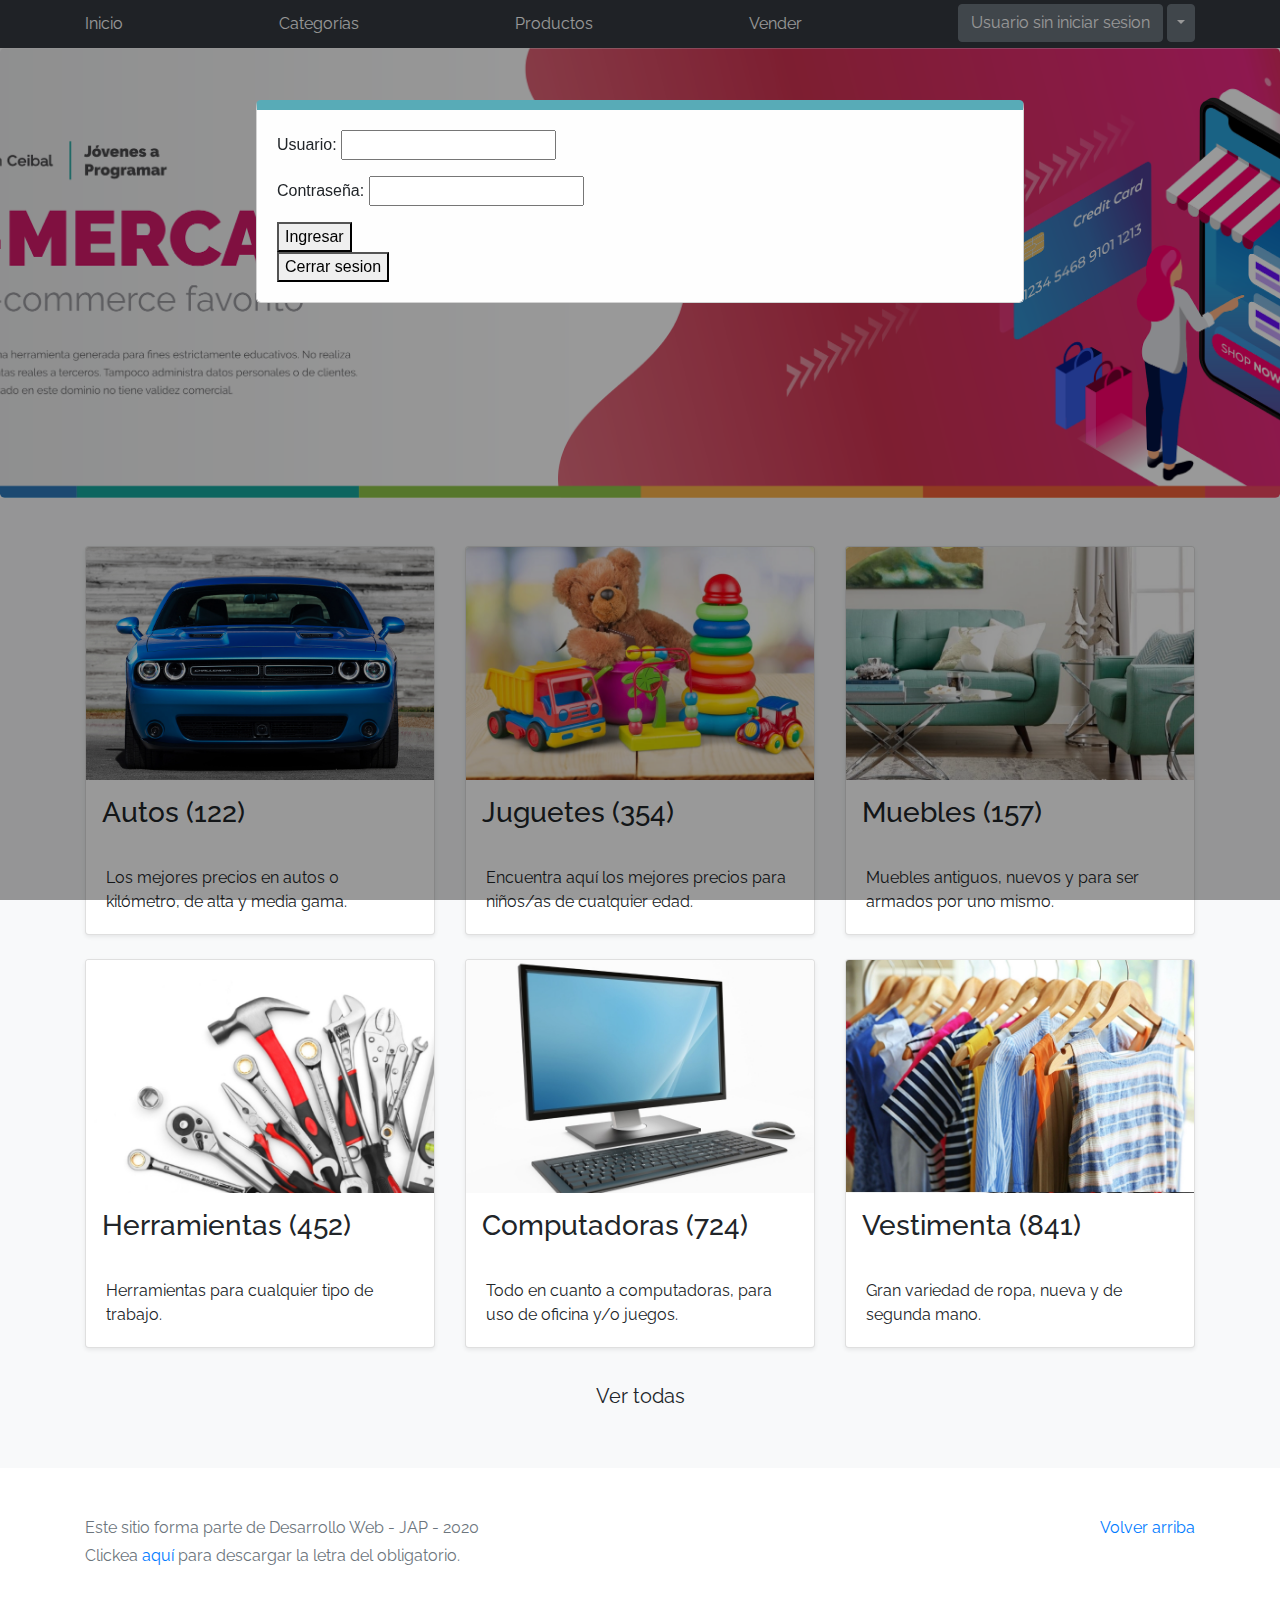
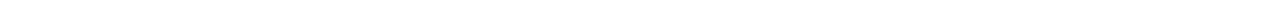
<file: index.html>
<!DOCTYPE html>
<!-- saved from url=(0049)https://getbootstrap.com/docs/4.3/examples/album/ -->
<html lang="en">
  <head>
    <meta http-equiv="Content-Type" content="text/html; charset=UTF-8">
    <meta name="viewport" content="width=device-width, initial-scale=1, shrink-to-fit=no">
    <meta name="description" content="">
    <title>eMercado - Todo lo que busques está aquí</title>

    <link rel="canonical" href="https://getbootstrap.com/docs/4.3/examples/album/">
    <link href="https://fonts.googleapis.com/css?family=Raleway:300,300i,400,400i,700,700i,900,900i" rel="stylesheet">
    <!-- Bootstrap core CSS -->
    <link href="css/bootstrap.min.css" rel="stylesheet">
    <link href="css/styles.css" rel="stylesheet">
    <link href="css/ventanaModal.css" rel="stylesheet">
  </head>
  <body>
    <nav class="site-header sticky-top py-1 bg-dark">
      <div class="container d-flex flex-column flex-md-row justify-content-between">
        <a class="py-2 d-none d-md-inline-block" href="index.html">Inicio</a>
        <a class="py-2 d-none d-md-inline-block" href="categories.html">Categorías</a>
        <a class="py-2 d-none d-md-inline-block" href="products.html">Productos</a>
        <a class="py-2 d-none d-md-inline-block" href="sell.html">Vender</a>
        <div class="dropdown">
          <button class="btn btn-secondary type="button" id="btnModal" onclick= abrir()>
            Usuario <span id="user"></span>
          </button>
          <button type="button" class="btn btn-secondary dropdown-toggle dropdown-toggle-split" data-toggle="dropdown" aria-haspopup="true" aria-expanded="false">
            <span class="sr-only">Toggle Dropdown</span>
          </button>
          <div class="dropdown-menu" aria-labelledby="dropdownMenuButton">
            <a class="dropdown-item" href="cart.html"> Mi carrito</a>
            <a class="dropdown-item" href="my-profile.html">Mi perfil</a>
            <button class="dropdown-item" id = "btnCerrar" onclick="localStorage.clear(); alert('Usuario desconectado'); location.href='index.html';" >Cerrar sesion</button>
          </div>
        </div>
      </div>
    </nav>
    <div id="tvesModal" class="modalContainer">
      <div class="modal-content">
        <FORM name=form >

          <P>Usuario:    <INPUT type=text name=login> </P>   
          <P>Contraseña: <INPUT type=password name=password> </P> 
        </FORM>    
        <div><button id="btnAcceder"  value=Acceder>Ingresar</button></div>
        <div><button id = "btnCerrar" onclick="localStorage.clear(); alert('Usuario desconectado'); location.href='index.html';" >Cerrar sesion</button></div>
      </div>
    </div>
    <main role="main">
      <section class="jumbotron text-center">
        <div class="m-5">
          <h1></h1>
        </div>
      </section>
      <div class="album py-5 bg-light">
        <div class="container">
          <div class="row">
            <div class="col-md-4">
              <a href="categories.html" class="card mb-4 shadow-sm custom-card">
                <img class="bd-placeholder-img card-img-top"  src="img/cat1.jpg">
                <h3 class="m-3">Autos (122)</h3>
                <div class="card-body">
                  <p class="card-text">Los mejores precios en autos 0 kilómetro, de alta y media gama.</p>
                </div>
              </a>
            </div>
            <div class="col-md-4">
                <a href="categories.html" class="card mb-4 shadow-sm custom-card">
                  <img class="bd-placeholder-img card-img-top" src="img/cat2.jpg">
                  <h3 class="m-3">Juguetes (354)</h3>
                  <div class="card-body">
                    <p class="card-text">Encuentra aquí los mejores precios para niños/as de cualquier edad.</p>
                  </div>
                </a>
            </div>
            <div class="col-md-4">
                <a href="categories.html" class="card mb-4 shadow-sm custom-card">
                  <img class="bd-placeholder-img card-img-top" src="img/cat3.jpg">
                  <h3 class="m-3">Muebles (157)</h3>
                  <div class="card-body">
                    <p class="card-text">Muebles antiguos, nuevos y para ser armados por uno mismo.</p>
                  </div>
                </a>
            </div>
            <div class="col-md-4">
                <a href="categories.html" class="card mb-4 shadow-sm custom-card">
                  <img class="bd-placeholder-img card-img-top" src="img/cat4.jpg">
                  <h3 class="m-3">Herramientas (452)</h3>
                  <div class="card-body">
                    <p class="card-text">Herramientas para cualquier tipo de trabajo.</p>
                  </div>
                </a>
            </div>
            <div class="col-md-4">
                <a href="categories.html" class="card mb-4 shadow-sm custom-card">
                  <img class="bd-placeholder-img card-img-top" src="img/cat5.jpg">
                  <h3 class="m-3">Computadoras (724)</h3>
                  <div class="card-body">
                    <p class="card-text">Todo en cuanto a computadoras, para uso de oficina y/o juegos.</p>
                  </div>
                </a>
            </div>
            <div class="col-md-4">
                <a href="categories.html" class="card mb-4 shadow-sm custom-card">
                  <img class="bd-placeholder-img card-img-top" src="img/cat6.jpg">
                  <h3 class="m-3">Vestimenta (841)</h3>
                  <div class="card-body">
                    <p class="card-text">Gran variedad de ropa, nueva y de segunda mano.</p>
                  </div>
                </a>
            </div>
          </div>
          <div class="row">
              <a type="button" class="btn btn-light btn-lg btn-block" href="categories.html">Ver todas</a>
          </div>
        </div>
      </div>
    </main>
    <footer class="text-muted">
      <div class="container">
        <p class="float-right">
          <a href="#">Volver arriba</a>
        </p>
        <p>Este sitio forma parte de Desarrollo Web - JAP - 2020</p>
        <p>Clickea <a target="_blank" href="Letra.pdf">aquí</a> para descargar la letra del obligatorio.</p>
      </div>
    </footer>
    <script src="js/jquery-3.4.1.min.js"></script>
    <script src="js/bootstrap.bundle.min.js"></script>
    <script src="js/init.js"></script>
    <script src="js/entrada.js"></script>
  </body>
</html>
</file>
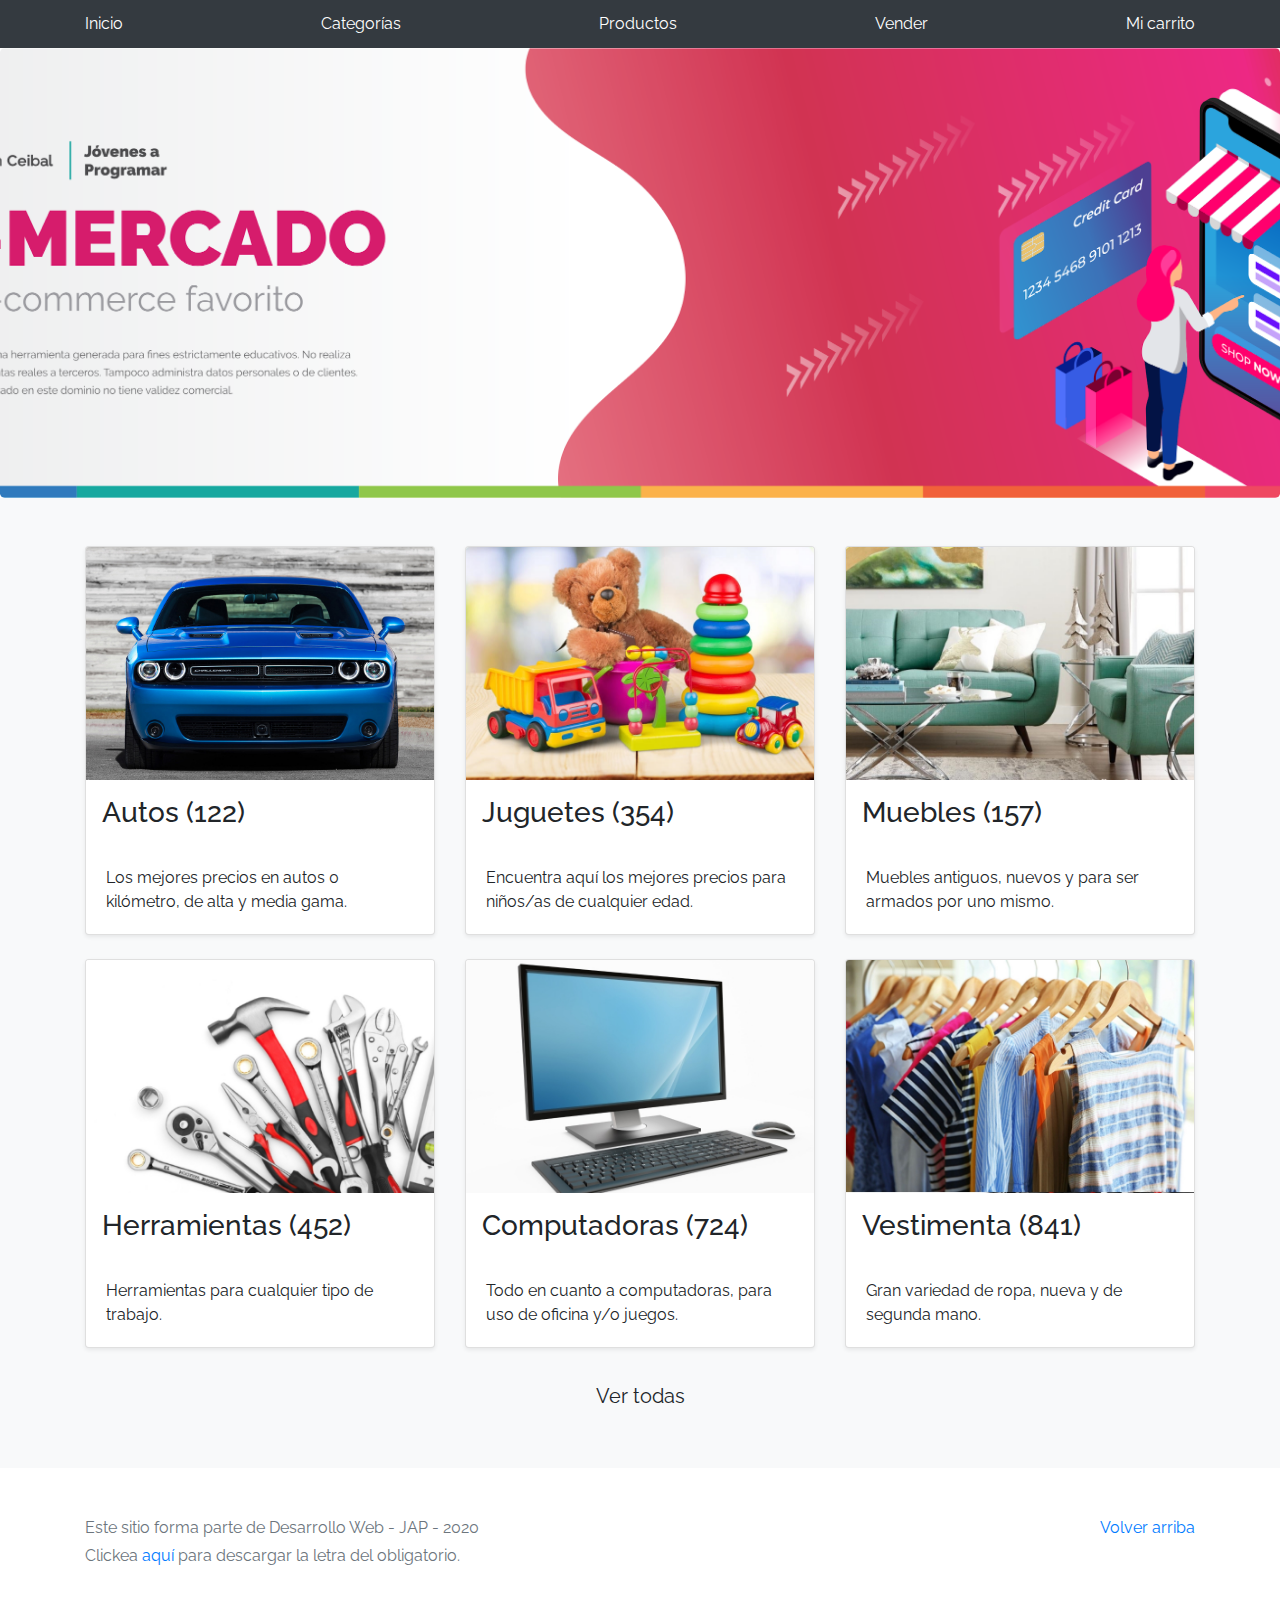
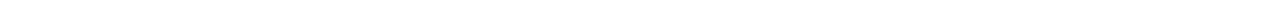
<file: Workspace_inicial/index.html>
<!DOCTYPE html>
<!-- saved from url=(0049)https://getbootstrap.com/docs/4.3/examples/album/ -->
<html lang="en">
  <head>
    <meta http-equiv="Content-Type" content="text/html; charset=UTF-8">
    <meta name="viewport" content="width=device-width, initial-scale=1, shrink-to-fit=no">
    <meta name="description" content="">
    <title>eMercado - Todo lo que busques está aquí</title>

    <link rel="canonical" href="https://getbootstrap.com/docs/4.3/examples/album/">
    <link href="https://fonts.googleapis.com/css?family=Raleway:300,300i,400,400i,700,700i,900,900i" rel="stylesheet">
    <!-- Bootstrap core CSS -->
    <link href="css/bootstrap.min.css" rel="stylesheet">
    <link href="css/styles.css" rel="stylesheet">
  </head>
  <body>
    <nav class="site-header sticky-top py-1 bg-dark">
      <div class="container d-flex flex-column flex-md-row justify-content-between">
        <a class="py-2 d-none d-md-inline-block" href="index.html">Inicio</a>
        <a class="py-2 d-none d-md-inline-block" href="categories.html">Categorías</a>
        <a class="py-2 d-none d-md-inline-block" href="products.html">Productos</a>
        <a class="py-2 d-none d-md-inline-block" href="sell.html">Vender</a>
        <a class="py-2 d-none d-md-inline-block" href="cart.html">Mi carrito</a>
      </div>
    </nav>
    <main role="main">
      <section class="jumbotron text-center">
        <div class="m-5">
          <h1></h1>
        </div>
      </section>
      <div class="album py-5 bg-light">
        <div class="container">
          <div class="row">
            <div class="col-md-4">
              <a href="categories.html" class="card mb-4 shadow-sm custom-card">
                <img class="bd-placeholder-img card-img-top"  src="img/cat1.jpg">
                <h3 class="m-3">Autos (122)</h3>
                <div class="card-body">
                  <p class="card-text">Los mejores precios en autos 0 kilómetro, de alta y media gama.</p>
                </div>
              </a>
            </div>
            <div class="col-md-4">
                <a href="categories.html" class="card mb-4 shadow-sm custom-card">
                  <img class="bd-placeholder-img card-img-top" src="img/cat2.jpg">
                  <h3 class="m-3">Juguetes (354)</h3>
                  <div class="card-body">
                    <p class="card-text">Encuentra aquí los mejores precios para niños/as de cualquier edad.</p>
                  </div>
                </a>
            </div>
            <div class="col-md-4">
                <a href="categories.html" class="card mb-4 shadow-sm custom-card">
                  <img class="bd-placeholder-img card-img-top" src="img/cat3.jpg">
                  <h3 class="m-3">Muebles (157)</h3>
                  <div class="card-body">
                    <p class="card-text">Muebles antiguos, nuevos y para ser armados por uno mismo.</p>
                  </div>
                </a>
            </div>
            <div class="col-md-4">
                <a href="categories.html" class="card mb-4 shadow-sm custom-card">
                  <img class="bd-placeholder-img card-img-top" src="img/cat4.jpg">
                  <h3 class="m-3">Herramientas (452)</h3>
                  <div class="card-body">
                    <p class="card-text">Herramientas para cualquier tipo de trabajo.</p>
                  </div>
                </a>
            </div>
            <div class="col-md-4">
                <a href="categories.html" class="card mb-4 shadow-sm custom-card">
                  <img class="bd-placeholder-img card-img-top" src="img/cat5.jpg">
                  <h3 class="m-3">Computadoras (724)</h3>
                  <div class="card-body">
                    <p class="card-text">Todo en cuanto a computadoras, para uso de oficina y/o juegos.</p>
                  </div>
                </a>
            </div>
            <div class="col-md-4">
                <a href="categories.html" class="card mb-4 shadow-sm custom-card">
                  <img class="bd-placeholder-img card-img-top" src="img/cat6.jpg">
                  <h3 class="m-3">Vestimenta (841)</h3>
                  <div class="card-body">
                    <p class="card-text">Gran variedad de ropa, nueva y de segunda mano.</p>
                  </div>
                </a>
            </div>
          </div>
          <div class="row">
              <a type="button" class="btn btn-light btn-lg btn-block" href="categories.html">Ver todas</a>
          </div>
        </div>
      </div>
    </main>
    <footer class="text-muted">
      <div class="container">
        <p class="float-right">
          <a href="#">Volver arriba</a>
        </p>
        <p>Este sitio forma parte de Desarrollo Web - JAP - 2020</p>
        <p>Clickea <a target="_blank" href="Letra.pdf">aquí</a> para descargar la letra del obligatorio.</p>
      </div>
    </footer>
    <script src="js/jquery-3.4.1.min.js"></script>
    <script src="js/bootstrap.bundle.min.js"></script>
    <script src="js/init.js"></script>
  </body>
</html>
</file>
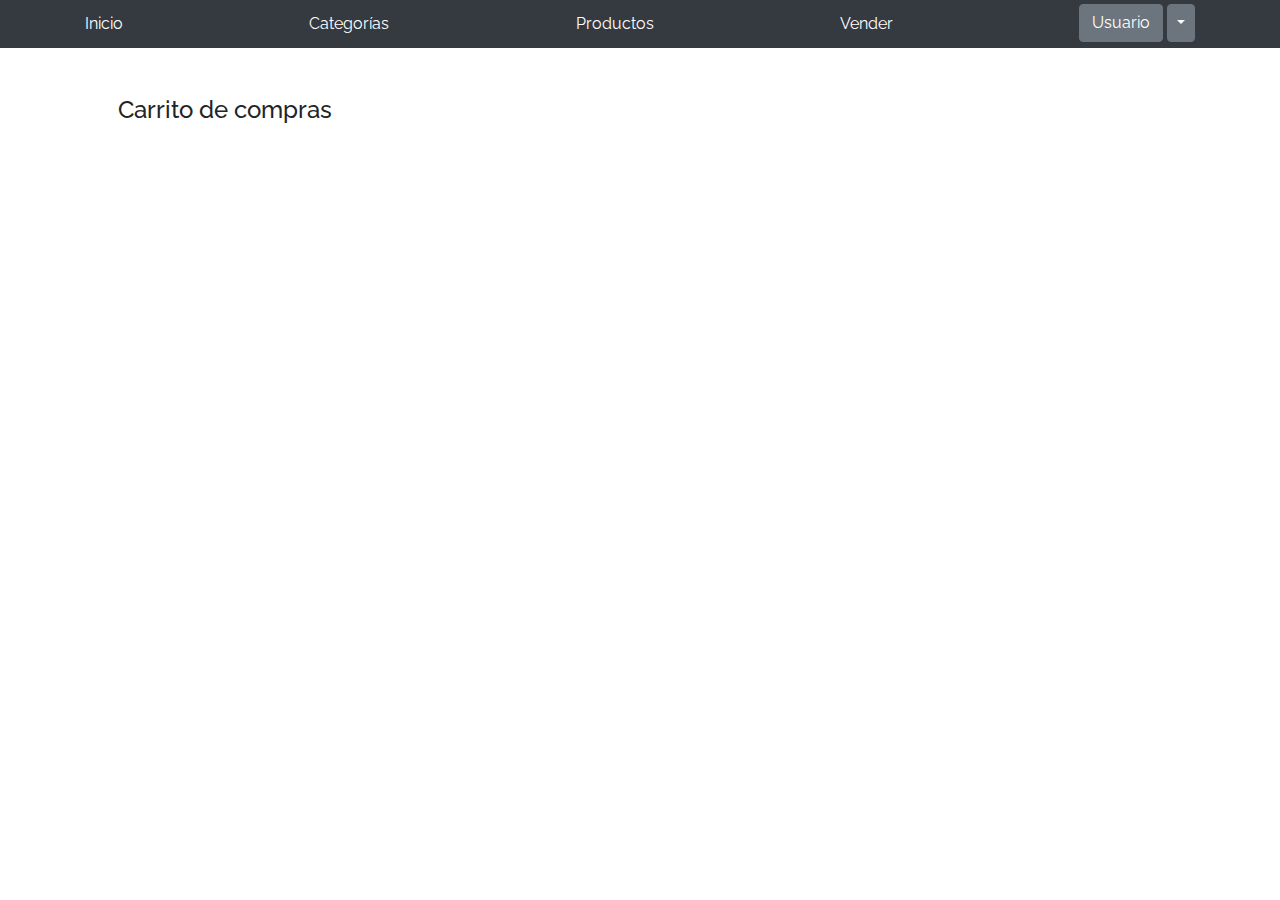
<file: cart.html>
<!DOCTYPE html>
<!-- saved from url=(0049)https://getbootstrap.com/docs/4.3/examples/album/ -->
<html lang="en">

<head>
  <meta http-equiv="Content-Type" content="text/html; charset=UTF-8">

  <meta name="viewport" content="width=device-width, initial-scale=1, shrink-to-fit=no">
  <meta name="description" content="">
  <title>eMercado - Todo lo que busques está aquí</title>

  <link rel="canonical" href="https://getbootstrap.com/docs/4.3/examples/album/">
  <link href="https://fonts.googleapis.com/css?family=Raleway:300,300i,400,400i,700,700i,900,900i" rel="stylesheet">
  <style type="text/css">
    .tg  {border-collapse:collapse;border-spacing:0;}
    .tg td{border-color:black;border-style:solid;border-width:1px;font-family:Arial, sans-serif;font-size:14px;
      overflow:hidden;padding:10px 5px;word-break:normal;}
    .tg th{border-color:black;border-style:solid;border-width:1px;font-family:Arial, sans-serif;font-size:14px;
      font-weight:normal;overflow:hidden;padding:10px 5px;word-break:normal;}
    .tg .tg-0lax{text-align:left;vertical-align:top}
    </style>
  <style>
    .bd-placeholder-img {
      font-size: 1.125rem;
      text-anchor: middle;
      -webkit-user-select: none;
      -moz-user-select: none;
      -ms-user-select: none;
      user-select: none;
    }

    @media (min-width: 768px) {
      .bd-placeholder-img-lg {
        font-size: 3.5rem;
      }
    }
  </style>
  <link href="css/bootstrap.min.css" rel="stylesheet">
  <link href="css/styles.css" rel="stylesheet">
  <link href="css/dropzone.css" rel="stylesheet">
  <link href="css/ventanaModal.css" rel="stylesheet">
</head>

<body>
  <nav class="site-header sticky-top py-1 bg-dark">
    <div class="container d-flex flex-column flex-md-row justify-content-between">
      <a class="py-2 d-none d-md-inline-block" href="index.html">Inicio</a>
      <a class="py-2 d-none d-md-inline-block" href="categories.html">Categorías</a>
      <a class="py-2 d-none d-md-inline-block" href="products.html">Productos</a>
      <a class="py-2 d-none d-md-inline-block" href="sell.html">Vender</a>
      <div class="dropdown">
        <button class="btn btn-secondary" type="button" id="btnModal" onclick= abrir()>
          Usuario <span id="user"></span>
        </button>
        <button type="button" class="btn btn-secondary dropdown-toggle dropdown-toggle-split" data-toggle="dropdown" aria-haspopup="true" aria-expanded="false">
          <span class="sr-only">Toggle Dropdown</span>
        </button>
        <div class="dropdown-menu" aria-labelledby="dropdownMenuButton">
          <a class="dropdown-item" href="cart.html"> Mi carrito</a>
          <a class="dropdown-item" href="my-profile.html">Mi perfil</a>
          <button class="dropdown-item" id = "btnCerrar" onclick="localStorage.clear(); alert('Usuario desconectado'); location.href='index.html';" >Cerrar sesion</button>
        </div>
      </div>
    </div>
  </nav>
  <div id="tvesModal" class="modalContainer">
    <div class="modal-content">
      <FORM name=form >

        <P>Usuario:    <INPUT type=text name=login> </P>   
        <P>Contraseña: <INPUT type=password name=password> </P> 
      </FORM>    
      <div><button id="btnAcceder"  value=Acceder>Ingresar</button></div>
      <div><button id = "btnCerrar" onclick="localStorage.clear(); alert('Usuario desconectado'); location.href='index.html';" >Cerrar sesion</button></div>
    </div>
  </div>
  <div class="container p-5">
    <h4>Carrito de compras</h4>
    <div id = "carrito" ></div>

  </div>
  <div class="modal fade" id="exampleModal" tabindex="-1" aria-labelledby="exampleModalLabel" aria-hidden="true">
    <div class="modal-dialog modal-dialog-scrollable">
      <div class="modal-content">
        <div class="modal-header">
          <h5 class="modal-title" id="exampleModalLabel">Metodos de envio y de pago</h5>
          <button type="button" class="close" data-dismiss="modal" aria-label="Close">
            <span aria-hidden="true">&times;</span>
          </button>
        </div>
        <div class="modal-body">
          <h4>Metodo de pago</h4>
          <!-- Selecion metodo de pado con radio button-->
          <div class="custom-control custom-radio">
            <input id="transBanRadio" name="tipoPago" type="radio" class="custom-control-input" onclick = "cambioBan()" checked= "checked" required="" onclick = "metodoPago(1)">
            <label class="custom-control-label" for="transBanRadio">Transferencia Bancaria</label>
          </div>

          <div id = "datosBancoDiv">Numero de cuenta <input id = "datosBanco" type ="textbox" > </div>
          <div class="custom-control custom-radio">
            <input id="tarCreRadio" name="tipoPago" type="radio" class="custom-control-input" onclick = "cambioTar()" required="" onclick = "metodoPago(1)">
            <label class="custom-control-label" for="tarCreRadio">Tarjeta de credito</label>
          </div>
          <!-- datos tarjeta de credito-->
          <div id = "datosCredito">
          <div>Numero de tarjeta <input class = "datosCredito" type ="textbox" > </div>
          <div> Codigo de seguridad <input class = "datosCredito" type ="textbox" > </div>
          <div >Vencimiento <input class = "datosCredito" type ="textbox" > </div>
          </div>
          <div id = "tipoPagoDiv"></div>
          <h4>Metodo de envio</h4>

          <div class="custom-control custom-radio">
            <input id="premiumRadio" name="tipoEnvio" type="radio" class="custom-control-input"  required="" onclick = "porEnvio = 15; printcarritou ();">
            <label class="custom-control-label" for="premiumRadio">Premium (2-5 días) - Costo del 15% sobre el subtotal.</label>
          </div>
          <div class="custom-control custom-radio">
            <input id="expressRadio" name="tipoEnvio" type="radio" class="custom-control-input" required="" onclick = "porEnvio = 7; printcarritou ();">
            <label class="custom-control-label" for="expressRadio">Express (5-8 días) - Costo del 7% sobre el subtotal.</label>
          </div>
          <div class="custom-control custom-radio">
            <input id="standardRadio" name="tipoEnvio" type="radio" class="custom-control-input" checked= "" required="" onclick = "porEnvio = 5; printcarritou ();">
            <label class="custom-control-label" for="standardRadio">Standard (12 a 15 días) - Costo del 5% sobre el subtotal.</label>
          </div>
          <h3>Datos de envio</h3>
          <p >Calle <input class = "datosDireccion" type ="textbox" ></p>
          <p >Número <input class = "datosDireccion" type ="textbox" ></p>
          <p >Esquina <input class = "datosDireccion" type ="textbox" ></p>
        </div>
        <div class="modal-footer">
          <button type="button" class="btn btn-secondary" data-dismiss="modal">Cerrar</button>
          <button type="button" class="btn btn-primary" onclick = "guardarDatos()">Guardar Datos</button>
        </div>
      </div>
    </div>
  </div>
  <div id="spinner-wrapper">
    <div class="lds-ring">
      <div></div>
      <div></div>
      <div></div>
      <div></div>
    </div>
  </div>
  <script src="js/jquery-3.4.1.min.js"></script>
  <script src="js/bootstrap.bundle.min.js"></script>
  <script src="js/dropzone.js"></script>
  <script src="js/init.js"></script>
  <script src="js/cart.js"></script>
  <script src="js/login.js"></script>
</body>

</html>
</file>
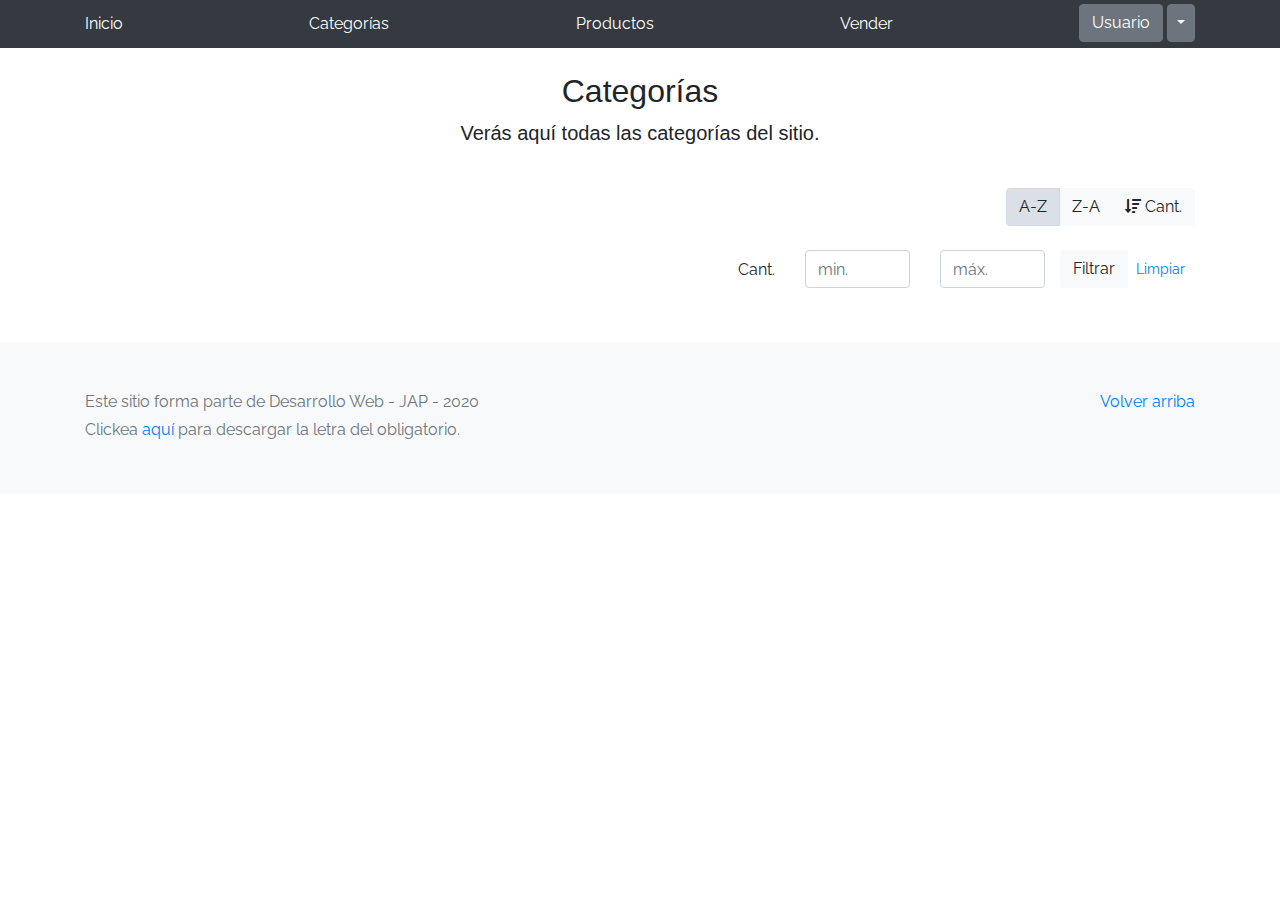
<file: categories.html>
<!DOCTYPE html>
<!-- saved from url=(0049)https://getbootstrap.com/docs/4.3/examples/album/ -->
<html lang="en">
  <head>
    <meta http-equiv="Content-Type" content="text/html; charset=UTF-8">
    <meta name="viewport" content="width=device-width, initial-scale=1, shrink-to-fit=no">
    <meta name="description" content="">
    <title>eMercado - Todo lo que busques está aquí</title>

    <link rel="canonical" href="https://getbootstrap.com/docs/4.3/examples/album/">
    <link href="https://fonts.googleapis.com/css?family=Raleway:300,300i,400,400i,700,700i,900,900i" rel="stylesheet">
    <link href="css/font-awesome.min.css" rel="stylesheet">

    <link href="css/bootstrap.min.css" rel="stylesheet">
    <link href="css/styles.css" rel="stylesheet">
    <link href="css/ventanaModal.css" rel="stylesheet">
  </head>
  <body>
    <nav class="site-header sticky-top py-1 bg-dark">
      <div class="container d-flex flex-column flex-md-row justify-content-between">
        <a class="py-2 d-none d-md-inline-block" href="index.html">Inicio</a>
        <a class="py-2 d-none d-md-inline-block" href="categories.html">Categorías</a>
        <a class="py-2 d-none d-md-inline-block" href="products.html">Productos</a>
        <a class="py-2 d-none d-md-inline-block" href="sell.html">Vender</a>
        <div class="dropdown">
          <button class="btn btn-secondary" type="button" id="btnModal" onclick= abrir()>
            Usuario <span id="user"></span>
          </button>
          <button type="button" class="btn btn-secondary dropdown-toggle dropdown-toggle-split" data-toggle="dropdown" aria-haspopup="true" aria-expanded="false">
            <span class="sr-only">Toggle Dropdown</span>
          </button>
          <div class="dropdown-menu" aria-labelledby="dropdownMenuButton">
            <a class="dropdown-item" href="cart.html"> Mi carrito</a>
            <a class="dropdown-item" href="my-profile.html">Mi perfil</a>
            <button class="dropdown-item" id = "btnCerrar" onclick="localStorage.clear(); alert('Usuario desconectado'); location.href='index.html';" >Cerrar sesion</button>
          </div>
        </div>
      </div>
    </nav>
    <div id="tvesModal" class="modalContainer">
      <div class="modal-content">
        <FORM name=form >

          <P>Usuario:    <INPUT type=text name=login> </P>   
          <P>Contraseña: <INPUT type=password name=password> </P> 
        </FORM>    
        <div><button id="btnAcceder"  value=Acceder>Ingresar</button></div>
        <div><button id = "btnCerrar" onclick="localStorage.clear(); alert('Usuario desconectado'); location.href='index.html';" >Cerrar sesion</button></div>
      </div>
    </div>
    <main role="main" class="pb-5">
        <div class="text-center p-4">
            <h2>Categorías</h2>
            <p class="lead">Verás aquí todas las categorías del sitio.</p>
        </div>
        <div class="container">
            <div class="row">
                <div class="col text-right">
                    <div class="btn-group btn-group-toggle mb-4" data-toggle="buttons">
                        <label class="btn btn-light active" id="sortAsc" >
                            <input type="radio" name="options" autocomplete="off" checked>A-Z
                        </label>
                        <label class="btn btn-light" id="sortDesc" >
                            <input type="radio" name="options" autocomplete="off">Z-A
                        </label>
                        <label class="btn btn-light" id="sortByCount" >
                            <input type="radio" name="options" autocomplete="off"><i class="fas fa-sort-amount-down mr-1"></i>Cant.
                        </label>
                    </div>
                </div>
            </div>
            <div class="row justify-content-end">
              <div class="col-md-6"></div>
                <div class="col-md-6 col-sm-12 mb-1 container">
                  <div class="row container p-0 m-0">
                    <div class="col">
                      <p class="font-weight-normal text-right my-2">Cant.</p>
                    </div>
                    <div class="col">
                      <input class="form-control" type="number" placeholder="min." id="rangeFilterCountMin">
                    </div>
                    <div class="col">
                      <input class="form-control" type="number" placeholder="máx." id="rangeFilterCountMax">
                    </div>
                    <div class="col-3 p-0">
                      <div class="btn-group" role="group">
                        <button class="btn btn-light btn-block" id="rangeFilterCount">Filtrar</button>
                        <button class="btn btn-link btn-sm" id="clearRangeFilter">Limpiar</button>
                      </div>
                    </div>
                  </div>
                </div>
            </div>
            <div class="row">
                <div class="list-group" id="cat-list-container">
                </div>
            </div>
        </div>
    </main>
    <footer class="text-muted bg-light">
      <div class="container">
        <p class="float-right">
          <a href="#">Volver arriba</a>
        </p>
        <p>Este sitio forma parte de Desarrollo Web - JAP - 2020</p>
        <p>Clickea <a target="_blank" href="Letra.pdf">aquí</a> para descargar la letra del obligatorio.</p>
      </div>
    </footer>
    <div id="spinner-wrapper"><div class="lds-ring"><div></div><div></div><div></div><div></div></div></div>
    <script src="js/jquery-3.4.1.min.js"></script>
    <script src="js/bootstrap.bundle.min.js"></script>
    <script src="js/init.js"></script>
    <script src="js/categories.js"></script>
    <script src="js/login.js"></script>
  </body>
</html>
</file>
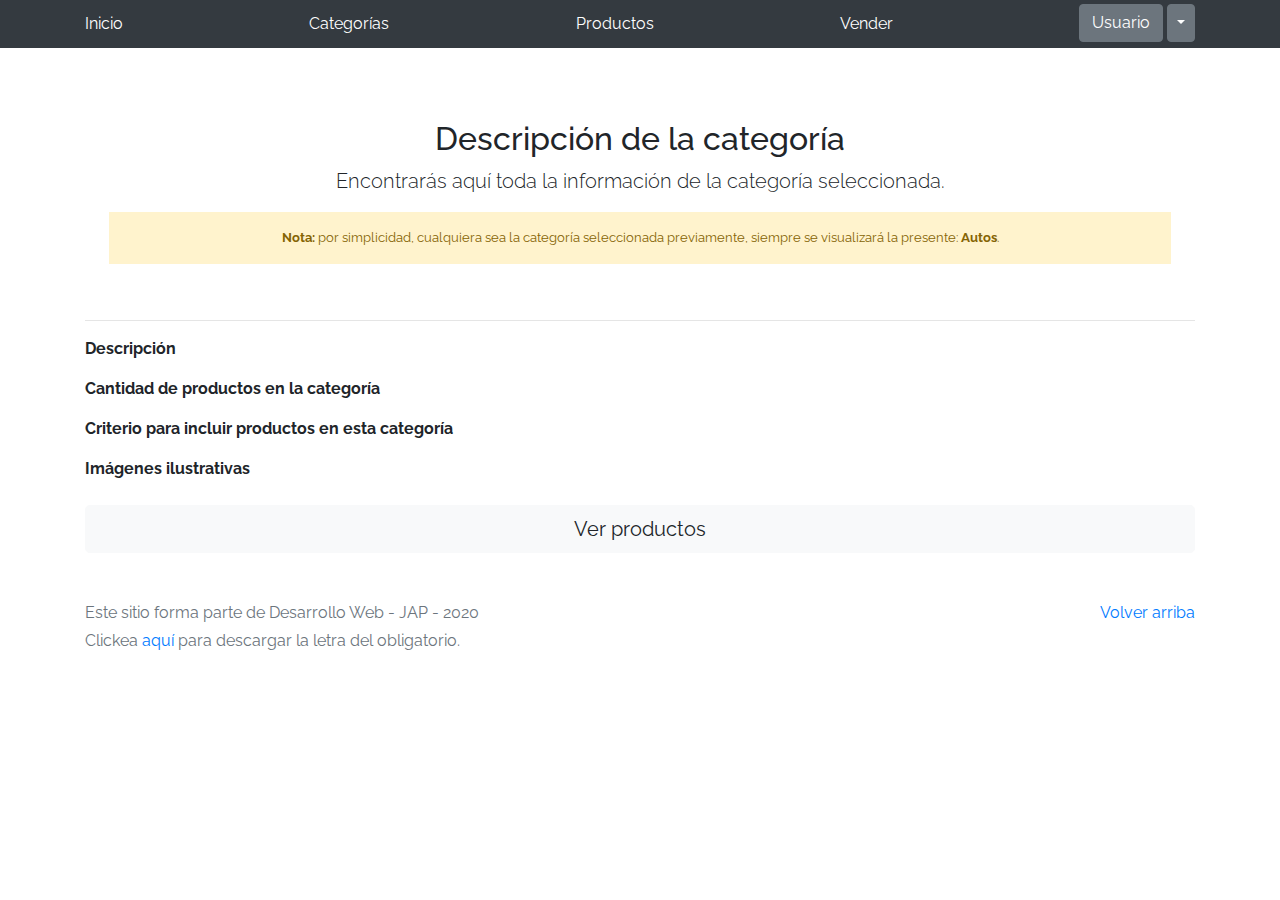
<file: category-info.html>
<!DOCTYPE html>
<!-- saved from url=(0049)https://getbootstrap.com/docs/4.3/examples/album/ -->
<html lang="en">

<head>
  <meta http-equiv="Content-Type" content="text/html; charset=UTF-8">
  <meta name="viewport" content="width=device-width, initial-scale=1, shrink-to-fit=no">
  <meta name="description" content="">
  <title>eMercado - Todo lo que busques está aquí</title>

  <link rel="canonical" href="https://getbootstrap.com/docs/4.3/examples/album/">
  <link href="https://fonts.googleapis.com/css?family=Raleway:300,300i,400,400i,700,700i,900,900i" rel="stylesheet">
  <!-- Bootstrap core CSS -->
  <link href="css/bootstrap.min.css" rel="stylesheet">
  <link href="css/styles.css" rel="stylesheet">
  <link href="css/ventanaModal.css" rel="stylesheet">
</head>

<body>
  <nav class="site-header sticky-top py-1 bg-dark">
    <div class="container d-flex flex-column flex-md-row justify-content-between">
      <a class="py-2 d-none d-md-inline-block" href="index.html">Inicio</a>
      <a class="py-2 d-none d-md-inline-block" href="categories.html">Categorías</a>
      <a class="py-2 d-none d-md-inline-block" href="products.html">Productos</a>
      <a class="py-2 d-none d-md-inline-block" href="sell.html">Vender</a>
      <div class="dropdown">
        <button class="btn btn-secondary type="button" id="btnModal" onclick= abrir()>
          Usuario <span id="user"></span>
        </button>
        <button type="button" class="btn btn-secondary dropdown-toggle dropdown-toggle-split" data-toggle="dropdown" aria-haspopup="true" aria-expanded="false">
          <span class="sr-only">Toggle Dropdown</span>
        </button>
        <div class="dropdown-menu" aria-labelledby="dropdownMenuButton">
          <a class="dropdown-item" href="cart.html"> Mi carrito</a>
          <a class="dropdown-item" href="my-profile.html">Mi perfil</a>
          <button class="dropdown-item" id = "btnCerrar" onclick="localStorage.clear(); alert('Usuario desconectado'); location.href='index.html';" >Cerrar sesion</button>
        </div>
      </div>
    </div>
  </nav>
    <div id="tvesModal" class="modalContainer">
      <div class="modal-content">
        <FORM name=form >

          <P>Usuario:    <INPUT type=text name=login> </P>   
          <P>Contraseña: <INPUT type=password name=password> </P> 
        </FORM>    
        <div><button id="btnAcceder"  value=Acceder>Ingresar</button></div>
        <div><button id = "btnCerrar" onclick="localStorage.clear(); alert('Usuario desconectado'); location.href='index.html';" >Cerrar sesion</button></div>
      </div>
    </div>
  <main role="main">
    <div class="container mt-5">
      <div class="text-center p-4">
        <h2>Descripción de la categoría</h2>
        <p class="lead">Encontrarás aquí toda la información de la categoría seleccionada.</p>
        <p class="small alert-warning py-3"><strong>Nota: </strong>por simplicidad, cualquiera sea la categoría
          seleccionada previamente, siempre se visualizará la presente: <strong>Autos</strong>.</p>
      </div>
      <h3 id="categoryName"></h3>
      <hr class="my-3">
      <dl>
        <dt>Descripción</dt>
        <dd>
          <p id="categoryDescription"></p>
        </dd>

        <dt>Cantidad de productos en la categoría</dt>
        <dd>
          <p id="productCount"></p>
        </dd>

        <dt>Criterio para incluir productos en esta categoría</dt>
        <dd>
          <p id="productCriteria"></p>
        </dd>

        <dt>Imágenes ilustrativas</dt>
        <dd>
          <div class="row text-center text-lg-left pt-2" id="productImagesGallery">
          </div>
        </dd>
      </dl>
      <a type="button" class="btn btn-light btn-lg btn-block" href="products.html">Ver productos</a>
    </div>
  </main>
  <footer class="text-muted">
    <div class="container">
      <p class="float-right">
        <a href="#">Volver arriba</a>
      </p>
      <p>Este sitio forma parte de Desarrollo Web - JAP - 2020</p>
      <p>Clickea <a target="_blank" href="Letra.pdf">aquí</a> para descargar la letra del obligatorio.</p>
    </div>
  </footer>
  <div id="spinner-wrapper">
    <div class="lds-ring">
      <div></div>
      <div></div>
      <div></div>
      <div></div>
    </div>
  </div>
  <script src="js/jquery-3.4.1.min.js"></script>
  <script src="js/bootstrap.bundle.min.js"></script>
  <script src="js/init.js"></script>
  <script src="js/category-info.js"></script>
  <script src="js/login.js"></script>
</body>

</html>
</file>
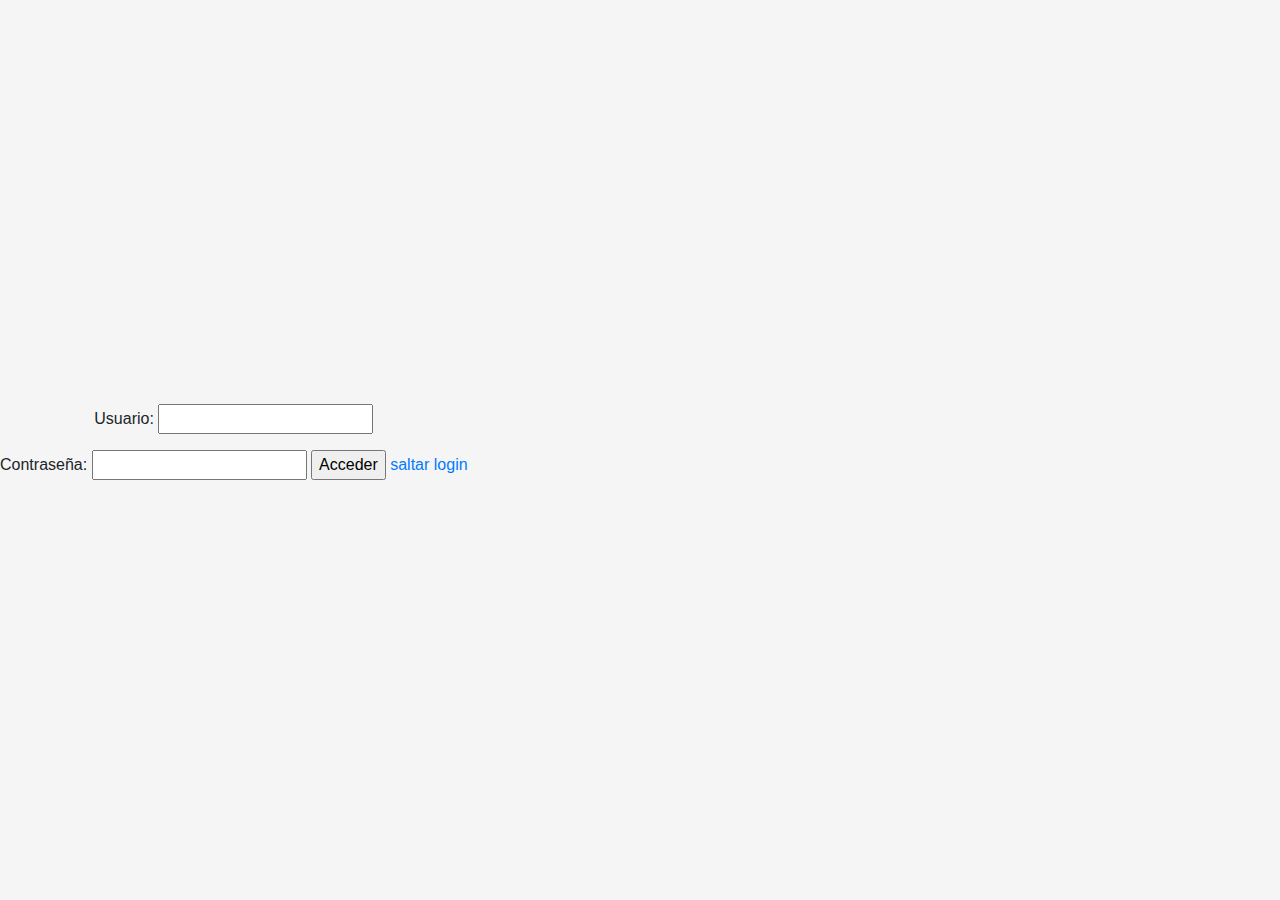
<file: login.html>
<!DOCTYPE html>
<!-- saved from url=(0049)https://getbootstrap.com/docs/4.3/examples/album/ -->
<html lang="en">

<head>
  <meta http-equiv="Content-Type" content="text/html; charset=UTF-8">
  <meta name="viewport" content="width=device-width, initial-scale=1, shrink-to-fit=no">
  <meta name="description" content="">
  <title>eMercado - Todo lo que busques está aquí</title>

  <link rel="canonical" href="https://getbootstrap.com/docs/4.3/examples/album/">
  <link href="https://fonts.googleapis.com/css?family=Raleway:300,300i,400,400i,700,700i,900,900i" rel="stylesheet">
  <!-- Bootstrap core CSS -->
  <link href="css/bootstrap.min.css" rel="stylesheet">
  <link href="css/styles.css" rel="stylesheet">
  <link href="css/ventanaModal.css" rel="stylesheet">
  <style>
    html, body{
      height: 100%;
    }

    body {
      display: -ms-flexbox;
      display: flex;
      -ms-flex-align: center;
      align-items: center;
      padding-top: 40px;
      padding-bottom: 40px;
      background-color: #f5f5f5;
    }

    .signin {
      width: 100%;
      max-width: 330px;
      padding: 15px;
      margin: auto;
    }
  </style>
</head>

<body class="text-center">
  <FORM name=form action="TU_PAGINA_WEB.HTML">

    <P>Usuario:    <INPUT type=text name=login> 
    <P>Contraseña: <INPUT type=password name=password> 
    <INPUT onclick= "go()"  type=button value=Acceder>
    <a href="index.html">saltar login</a> 
    
  </FORM> 

  <script src="js/init.js"></script>
  <script src="js/login.js"></script>
</body>
</html>
</file>
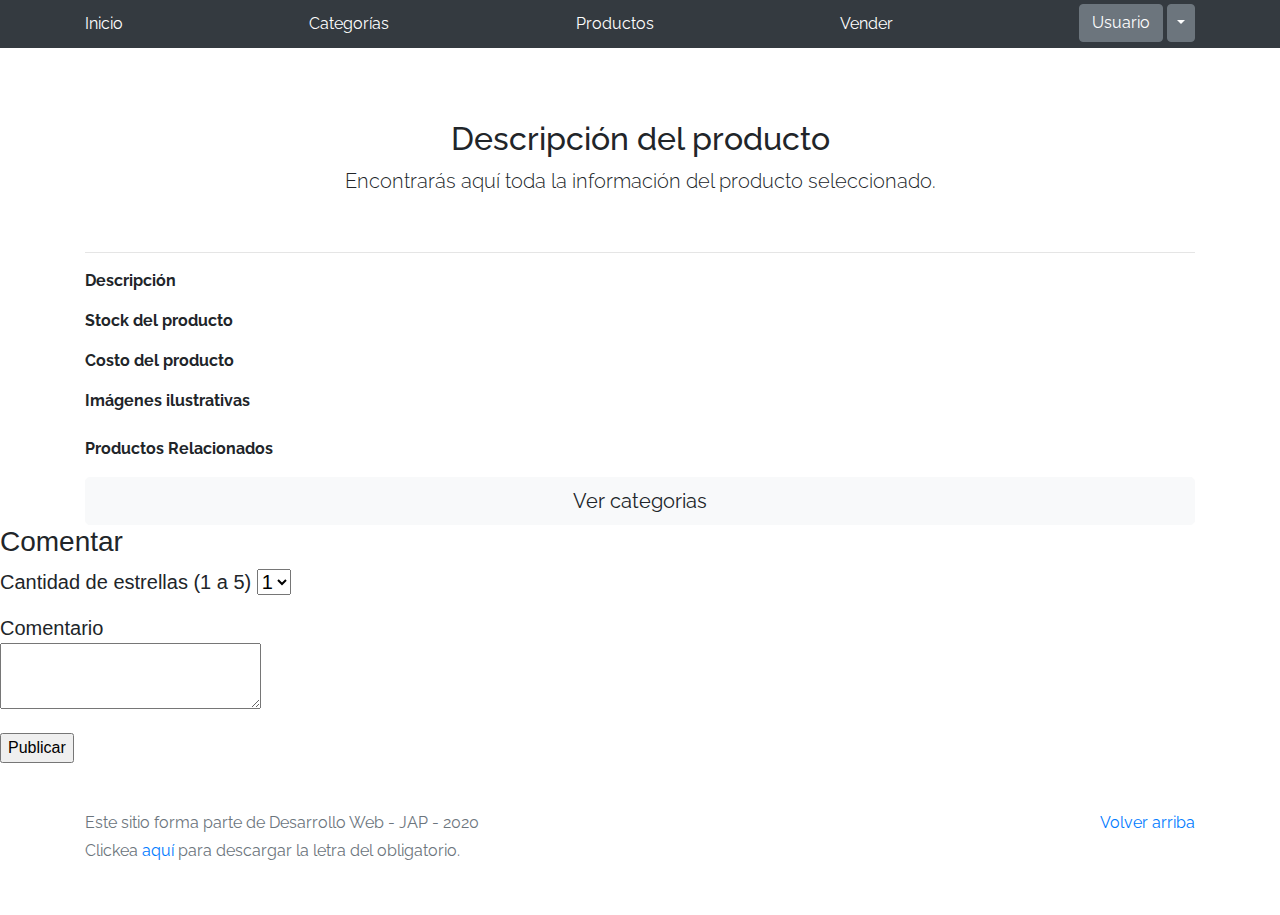
<file: product-info.html>
<!DOCTYPE html>
<!-- saved from url=(0049)https://getbootstrap.com/docs/4.3/examples/album/ -->
<html lang="en">

<head>
  <meta http-equiv="Content-Type" content="text/html; charset=UTF-8">
  <meta name="viewport" content="width=device-width, initial-scale=1, shrink-to-fit=no">
  <meta name="description" content="">
  <title>eMercado - Todo lo que busques está aquí</title>

  <link rel="canonical" href="https://getbootstrap.com/docs/4.3/examples/album/">
  <link href="https://fonts.googleapis.com/css?family=Raleway:300,300i,400,400i,700,700i,900,900i" rel="stylesheet">
  <link href="css/font-awesome.min.css" rel="stylesheet">
  <link href="css/bootstrap.min.css" rel="stylesheet">
  <link href="css/styles.css" rel="stylesheet">
  <link href="css/ventanaModal.css" rel="stylesheet">
  <link rel="stylesheet" href="https://cdnjs.cloudflare.com/ajax/libs/font-awesome/4.7.0/css/font-awesome.min.css">
</head>

<body>
  <nav class="site-header sticky-top py-1 bg-dark">
    <div class="container d-flex flex-column flex-md-row justify-content-between">
      <a class="py-2 d-none d-md-inline-block" href="index.html">Inicio</a>
      <a class="py-2 d-none d-md-inline-block" href="categories.html">Categorías</a>
      <a class="py-2 d-none d-md-inline-block" href="products.html">Productos</a>
      <a class="py-2 d-none d-md-inline-block" href="sell.html">Vender</a>
      <div class="dropdown">
        <button class="btn btn-secondary" type="button" id="btnModal" onclick= abrir()>
          Usuario <span id="user"></span>
        </button>
        <button type="button" class="btn btn-secondary dropdown-toggle dropdown-toggle-split" data-toggle="dropdown" aria-haspopup="true" aria-expanded="false">
          <span class="sr-only">Toggle Dropdown</span>
        </button>
        <div class="dropdown-menu" aria-labelledby="dropdownMenuButton">
          <a class="dropdown-item" href="cart.html"> Mi carrito</a>
          <a class="dropdown-item" href="my-profile.html">Mi perfil</a>
          <button class="dropdown-item" id = "btnCerrar" onclick="localStorage.clear(); alert('Usuario desconectado'); location.href='index.html';" >Cerrar sesion</button>
        </div>
      </div>
    </div>
  </nav>
  <div id="tvesModal" class="modalContainer">
    <div class="modal-content">
      <FORM name=form >

        <P>Usuario:    <INPUT type=text name=login> </P>   
        <P>Contraseña: <INPUT type=password name=password> </P> 
      </FORM>    
      <div><button id="btnAcceder"  value=Acceder>Ingresar</button></div>
      <div><button id = "btnCerrar" onclick="localStorage.clear(); alert('Usuario desconectado'); location.href='index.html';" >Cerrar sesion</button></div>
    </div>
  </div>
  <main role="main">
    <div class="container mt-5">
      <div class="text-center p-4">
        <h2>Descripción del producto</h2>
        <p class="lead">Encontrarás aquí toda la información del producto seleccionado.</p>
      </div>
      <h3 id="productName"></h3>
      <hr class="my-3">
      <dl>
        <dt>Descripción</dt>
        <dd>
          <p id="productDescription"></p>
        </dd>

        <dt>Stock del producto</dt>
        <dd>
          <p id="soldCount"></p>
        </dd>

        <dt>Costo del producto</dt>
        <dd>
          <p ><span id="currency"></span><span id="productCost"></span></p>
        </dd>

        <dt>Imágenes ilustrativas</dt>
        <dd>
          <div class="row text-center text-lg-left pt-2" id="productImagesGallery">
          </div>
        </dd>
      </dl>
      <dt>Productos Relacionados</dt>
      <dd>
        <div class="row text-center text-lg-left pt-2" id = "relacionados"></div>
      </dd>
      <a type="button" class="btn btn-light btn-lg btn-block" href="categories.html">Ver categorias</a>
    </div>
  </main>

  <div class ="list-group" id = "comentariosListados"></div>
  <form >
    <h3>Comentar</h3>
    <p class="lead" > Cantidad de estrellas (1 a 5) <select  id = "puntaje">
      <option>1</option>
      <option>2</option>
      <option>3</option>
      <option>4</option>
      <option>5</option>
    </select> </p>
    <p class="lead" > Comentario <br><textarea id = "comentario"></textarea> </p>
    <input type = "button" value = "Publicar" onclick="verificarComentario()">
  </form>
  <footer class="text-muted">
    <div class="container">
      <p class="float-right">
        <a href="#">Volver arriba</a>
      </p>
      <p>Este sitio forma parte de Desarrollo Web - JAP - 2020</p>
      <p>Clickea <a target="_blank" href="Letra.pdf">aquí</a> para descargar la letra del obligatorio.</p>
    </div>
  </footer>
  <div id="spinner-wrapper">
    <div class="lds-ring">
      <div></div>
      <div></div>
      <div></div>
      <div></div>
    </div>
  </div>
  <script src="js/jquery-3.4.1.min.js"></script>
  <script src="js/bootstrap.bundle.min.js"></script>
  <script src="js/init.js"></script>
  <script src="js/product-info.js"></script>
  <script src="js/login.js"></script>
</body>

</html>
</file>
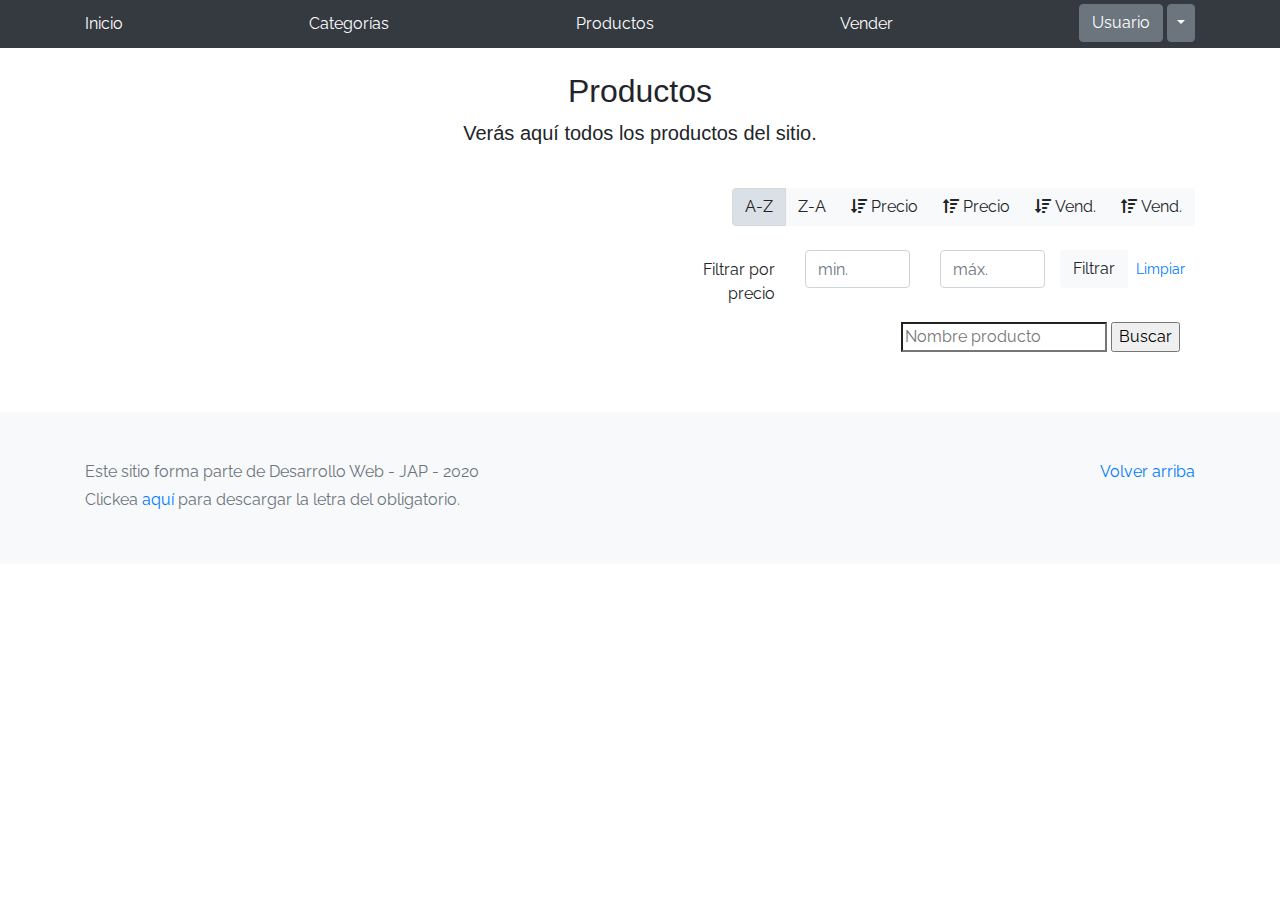
<file: products.html>
<!DOCTYPE html>
<!-- saved from url=(0049)https://getbootstrap.com/docs/4.3/examples/album/ -->
<html lang="en">
  <head>
    <meta http-equiv="Content-Type" content="text/html; charset=UTF-8">
    <meta name="viewport" content="width=device-width, initial-scale=1, shrink-to-fit=no">
    <meta name="description" content="">
    <title>eMercado - Todo lo que busques está aquí</title>

    <link rel="canonical" href="https://getbootstrap.com/docs/4.3/examples/album/">
    <link href="https://fonts.googleapis.com/css?family=Raleway:300,300i,400,400i,700,700i,900,900i" rel="stylesheet">
    <link href="css/font-awesome.min.css" rel="stylesheet">
    <link href="css/bootstrap.min.css" rel="stylesheet">
    <link href="css/styles.css" rel="stylesheet">
    <link href="css/ventanaModal.css" rel="stylesheet">
  </head>
  <body>
    <nav class="site-header sticky-top py-1 bg-dark">
      <div class="container d-flex flex-column flex-md-row justify-content-between">
        <a class="py-2 d-none d-md-inline-block" href="index.html">Inicio</a>
        <a class="py-2 d-none d-md-inline-block" href="categories.html">Categorías</a>
        <a class="py-2 d-none d-md-inline-block" href="products.html">Productos</a>
        <a class="py-2 d-none d-md-inline-block" href="sell.html">Vender</a>
        <div class="dropdown">
          <button class="btn btn-secondary type="button" id="btnModal" onclick= abrir()>
            Usuario <span id="user"></span>
          </button>
          <button type="button" class="btn btn-secondary dropdown-toggle dropdown-toggle-split" data-toggle="dropdown" aria-haspopup="true" aria-expanded="false">
            <span class="sr-only">Toggle Dropdown</span>
          </button>
          <div class="dropdown-menu" aria-labelledby="dropdownMenuButton">
            <a class="dropdown-item" href="cart.html"> Mi carrito</a>
            <a class="dropdown-item" href="my-profile.html">Mi perfil</a>
            <button class="dropdown-item" id = "btnCerrar" onclick="localStorage.clear(); alert('Usuario desconectado'); location.href='index.html';" >Cerrar sesion</button>
          </div>
        </div>
      </div>
    </nav>
    <div id="tvesModal" class="modalContainer">
      <div class="modal-content">
        <FORM name=form >

          <P>Usuario:    <INPUT type=text name=login> </P>   
          <P>Contraseña: <INPUT type=password name=password> </P> 
        </FORM>    
        <div><button id="btnAcceder"  value=Acceder>Ingresar</button></div>
        <div><button id = "btnCerrar" onclick="localStorage.clear(); alert('Usuario desconectado'); location.href='index.html';" >Cerrar sesion</button></div>
      </div>
    </div>
    <main role="main" class="pb-5">
        <div class="text-center p-4">
            <h2>Productos</h2>
            <p class="lead">Verás aquí todos los productos del sitio.</p>
        </div>
        <div class="container">
            <div class="row">
                <div class="col text-right">
                    <div class="btn-group btn-group-toggle mb-4" data-toggle="buttons">
                        <label class="btn btn-light active" id="sortAsc" >
                            <input type="radio" name="options" autocomplete="off" checked>A-Z
                        </label>
                        <label class="btn btn-light" id="sortDesc" >
                            <input type="radio" name="options" autocomplete="off">Z-A
                        </label>
                        <label class="btn btn-light" id="sortByCount" >
                            <input type="radio" name="options" autocomplete="off"><i class="fas fa-sort-amount-down mr-1"></i>Precio
                        </label>
                        <label class="btn btn-light" id="sortByCountDesc" >
                          <input type="radio" name="options" autocomplete="off"><i class="fas fa-sort-amount-up mr-1"></i>Precio
                      </label>
                      <label class="btn btn-light" id="sortBySoldAsc" >
                        <input type="radio" name="options" autocomplete="off"><i class="fas fa-sort-amount-down mr-1"></i>Vend.
                    </label>
                    <label class="btn btn-light" id="sortBySoldDesc" >
                      <input type="radio" name="options" autocomplete="off"><i class="fas fa-sort-amount-up mr-1"></i>Vend.
                  </label>
                    </div>
                </div>
            </div>
            <div class="row justify-content-end">
              <div class="col-md-6"></div>
                <div class="col-md-6 col-sm-12 mb-1 container">
                  <div class="row container p-0 m-0">
                    
                    <div class="col">
                      <p class="font-weight-normal text-right my-2">Filtrar por precio</p>
                    </div>
                    <div class="col">
                      <input class="form-control" type="number" placeholder="min." id="rangeFilterCountMin">
                    </div>
                    <div class="col">
                      <input class="form-control" type="number" placeholder="máx." id="rangeFilterCountMax">
                    </div>
                    <div class="col-3 p-0">
                      <div class="btn-group" role="group">
                        <button class="btn btn-light btn-block" id="rangeFilterCount">Filtrar</button>
                        <button class="btn btn-link btn-sm" id="clearRangeFilter">Limpiar</button>
                      </div>
                    </div>
                  </div>
                  <div class="col">
                    <p class="font-weight-normal text-right my-2"><input type="search" id ="detective" placeholder="Nombre producto"  list = "listaMarcas"/> <input type = "button" value="Buscar" onclick="buscar()"></p>
                    <datalist id="listaMarcas">

                      <option value="Chevrolet">
                    
                      <option value="Fiat">
                    
                      <option value="Peugeot">
                    
                      <option value="Suzuki">
                    
                    </datalist>
                  </div>
                </div>
            </div>
            <div class="row">
                <div class="list-group" id="cat-list-container">
                </div>
            </div>
        </div>
    </main>
    <footer class="text-muted bg-light">
      <div class="container">
        <p class="float-right">
          <a href="#">Volver arriba</a>
        </p>
        <p>Este sitio forma parte de Desarrollo Web - JAP - 2020</p>
        <p>Clickea <a target="_blank" href="Letra.pdf">aquí</a> para descargar la letra del obligatorio.</p>
      </div>
    </footer>
    <div id="spinner-wrapper"><div class="lds-ring"><div></div><div></div><div></div><div></div></div></div>
    <script src="js/jquery-3.4.1.min.js"></script>
    <script src="js/bootstrap.bundle.min.js"></script>
    <script src="js/init.js"></script>
    <script src="js/products.js"></script>
    <script src="js/login.js"></script>
  </body>
</html>
</file>
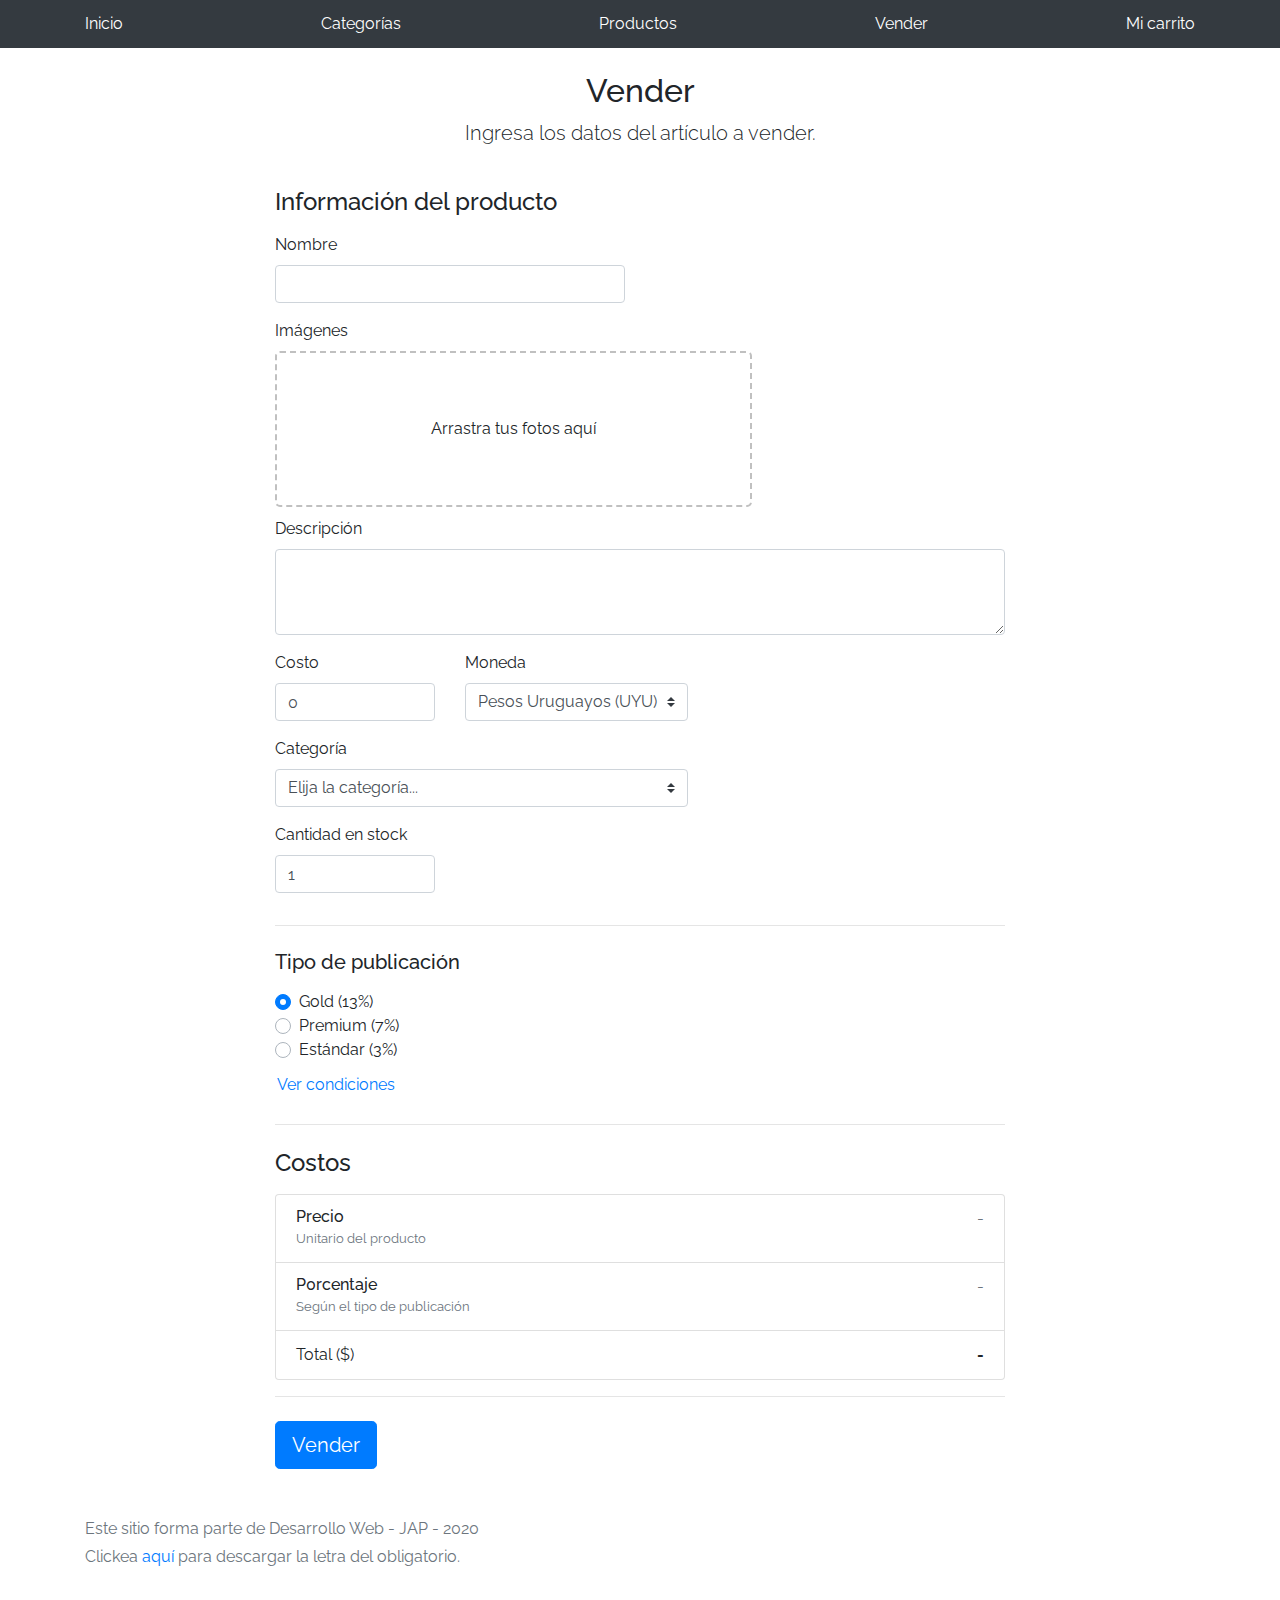
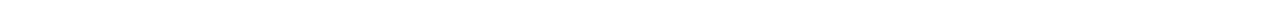
<file: sell.html>
<!DOCTYPE html>
<!-- saved from url=(0049)https://getbootstrap.com/docs/4.3/examples/album/ -->
<html lang="en"><head><meta http-equiv="Content-Type" content="text/html; charset=UTF-8">
    
    <meta name="viewport" content="width=device-width, initial-scale=1, shrink-to-fit=no">
    <meta name="description" content="">
    <title>eMercado - Todo lo que busques está aquí</title>

    <link rel="canonical" href="https://getbootstrap.com/docs/4.3/examples/album/">
    <link href="https://fonts.googleapis.com/css?family=Raleway:300,300i,400,400i,700,700i,900,900i" rel="stylesheet">

    <style>
      .bd-placeholder-img {
        font-size: 1.125rem;
        text-anchor: middle;
        -webkit-user-select: none;
        -moz-user-select: none;
        -ms-user-select: none;
        user-select: none;
      }

      @media (min-width: 768px) {
        .bd-placeholder-img-lg {
          font-size: 3.5rem;
        }
      }
    </style>
    <link href="css/bootstrap.min.css" rel="stylesheet">
    <link href="css/styles.css" rel="stylesheet">
    <link href="css/dropzone.css" rel="stylesheet">
  </head>
  <body>
    <nav class="site-header sticky-top py-1 bg-dark">
        <div class="container d-flex flex-column flex-md-row justify-content-between">
            <a class="py-2 d-none d-md-inline-block" href="index.html">Inicio</a>
            <a class="py-2 d-none d-md-inline-block" href="categories.html">Categorías</a>
            <a class="py-2 d-none d-md-inline-block" href="products.html">Productos</a>
            <a class="py-2 d-none d-md-inline-block" href="sell.html">Vender</a>
            <a class="py-2 d-none d-md-inline-block" href="cart.html">Mi carrito</a>
        </div>
    </nav>
      <div class="container">
        <div class="text-center p-4">
          <h2>Vender</h2>
          <p class="lead">Ingresa los datos del artículo a vender.</p>
        </div>
        <div class="row justify-content-md-center">
          <div class="col-md-8 order-md-1">
            <h4 class="mb-3">Información del producto</h4>
            <form class="needs-validation" id="sell-info">
              <div class="row">
                <div class="col-md-6 mb-3">
                  <label for="productName">Nombre</label>
                  <input type="text" class="form-control" id="productName" placeholder="" value="" >
                  <div class="invalid-feedback">
                    Ingresa un nombre
                  </div>
                </div>
              </div>
              <div class="row">
                <div class="col-md-8 order-md-1">
                    <label for="zip">Imágenes</label>
                    <div class="needsclick dz-clickable" id="file-upload">
                      <div class="dz-message needsclick">
                        Arrastra tus fotos aquí<br>
                      </div>
                    </div>
                </div>
              </div>
              <div class="row">
                  <div class="col-md-12 mb-3">
                      <label for="productDescription">Descripción</label>
                      <textarea class="form-control" id="productDescription" rows="3"></textarea>
                  </div>
                </div>
              <div class="row">
                <div class="col-md-3 mb-3">
                  <label for="zip">Costo</label>
                  <input type="number" class="form-control" id="productCostInput" placeholder="" required="" value="0" min="0">
                  <div class="invalid-feedback">
                    El costo debe ser mayor que 0.
                  </div>
                </div>
                <div class="col-md-4 mb-3">
                    <label for="state">Moneda</label>
                    <select class="custom-select d-block w-100" id="productCurrency" required="">
                      <option selected>Pesos Uruguayos (UYU)</option>
                      <option>Dólares (USD)</option>
                    </select>
                    <div class="invalid-feedback">
                      Ingresa una categoría válida.
                    </div>
                  </div>
              </div>
              <div class="row">
                  <div class="col-md-7 mb-3">
                  <label for="state">Categoría</label>
                  <select class="custom-select d-block w-100" id="productCategory">
                    <option value="">Elija la categoría...</option>
                    <option>Autos</option>
                    <option>Juguetes</option>
                    <option>Muebles</option>
                    <option>Herramientas</option>
                    <option>Computadoras</option>
                    <option>Vestimenta</option>
                  </select>
                  <div class="invalid-feedback">
                    Por favor ingresa una categoría válida.
                  </div>
                </div>
              </div>
              <div class="row">
                  <div class="col-md-3 mb-3">
                    <label for="productCountInput">Cantidad en stock</label>
                    <input type="number" class="form-control" id="productCountInput" placeholder="" required="" value="1" min="0">
                    <div class="invalid-feedback">
                      La cantidad es requerida.
                    </div>
                  </div>
                </div>
              <hr class="mb-4">
              <h5 class="mb-3">Tipo de publicación</h5>
              <div class="d-block my-3">
                <div class="custom-control custom-radio">
                  <input id="goldradio" name="publicationType" type="radio" class="custom-control-input" checked="" required="">
                  <label class="custom-control-label" for="goldradio">Gold (13%)</label>
                </div>
                <div class="custom-control custom-radio">
                  <input id="premiumradio" name="publicationType" type="radio" class="custom-control-input" required="">
                  <label class="custom-control-label" for="premiumradio">Premium (7%)</label>
                </div>
                <div class="custom-control custom-radio">
                  <input id="standardradio" name="publicationType" type="radio" class="custom-control-input" required="">
                  <label class="custom-control-label" for="standardradio">Estándar (3%)</label>
                </div>
                <div class="row">
                  <button type="button" class="m-1 btn btn-link" data-toggle="modal" data-target="#contidionsModal">Ver condiciones</button>
                </div>
              </div>
              <hr class="mb-4">
              <h4 class="mb-3">Costos</h4>
              <ul class="list-group mb-3">
                  <li class="list-group-item d-flex justify-content-between lh-condensed">
                    <div>
                      <h6 class="my-0">Precio</h6>
                      <small class="text-muted">Unitario del producto</small>
                    </div>
                    <span class="text-muted" id="productCostText">-</span>
                  </li>
                  <li class="list-group-item d-flex justify-content-between lh-condensed">
                    <div>
                      <h6 class="my-0">P0rcentaje</h6>
                      <small class="text-muted">Según el tipo de publicación</small>
                    </div>
                    <span class="text-muted" id="comissionText">-</span>
                  </li>
                  <li class="list-group-item d-flex justify-content-between">
                    <span>Total ($)</span>
                    <strong id="totalCostText">-</strong>
                  </li>
                </ul>
              <hr class="mb-4">
              <button class="btn btn-primary btn-lg" type="submit">Vender</button>
            </form>
          </div>
        </div>
      </div>
      <footer class="text-muted">
        <div class="container">
            <p>Este sitio forma parte de Desarrollo Web - JAP - 2020</p>
            <p>Clickea <a target="_blank" href="Letra.pdf">aquí</a> para descargar la letra del obligatorio.</p>
        </div>
      </footer>
      <div class="alert fade" role="alert" id="alertResult">
          <span id="resultSpan"></span>
          <button type="button" class="close" data-dismiss="alert" aria-label="Close">
              <span aria-hidden="true">&times;</span>
          </button>
      </div>

      <div class="modal fade" tabindex="-1" role="dialog" id="contidionsModal">
        <div class="modal-dialog" role="document">
          <div class="modal-content">
            <div class="modal-header">
              <h5 class="modal-title">Condiciones de publicación</h5>
              <button type="button" class="close" data-dismiss="modal" aria-label="Close">
                <span aria-hidden="true">&times;</span>
              </button>
            </div>
            <div class="modal-body">
              <div class="container">
                  <div class="row">
                      <h5 class="text-warning">Gold (13%)</h5>
                      <p class="muted text-justify">Tu producto se verá de forma promocionada en portada, además de las condiciones de Premium y Estándar.</p>
                  </div>
                  <hr>
                  <div class="row">
                      <h5 class="text-primary">Stándar (7%)</h5>
                      <p class="muted text-justify">Se mostrará el producto en los primeros lugares de resultados de búsqueda, así cómo cuando se ingrese a la categoría que pertenezca.</p>
                  </div>
                  <hr>
                  <div class="row">
                      <h5 class="text-secondary">Estándar (3%)</h5>
                      <p class="muted text-justify">El producto se listará en la categoría correspondiente, así como en los resultados de búsquedas que coincidan con las palabras claves en el nombre.</p>
                  </div>
              </div>
            </div>
            <div class="modal-footer">
              <button type="button" class="btn btn-primary" data-dismiss="modal">Cerrar</button>
            </div>
          </div>
        </div>
      </div>
      <div id="spinner-wrapper"><div class="lds-ring"><div></div><div></div><div></div><div></div></div></div>
      <script src="js/jquery-3.4.1.min.js"></script>
      <script src="js/bootstrap.bundle.min.js"></script>
      <script src="js/dropzone.js"></script>
      <script src="js/init.js"></script>
      <script src="js/sell.js"></script>
    </body>
</html>
</file>
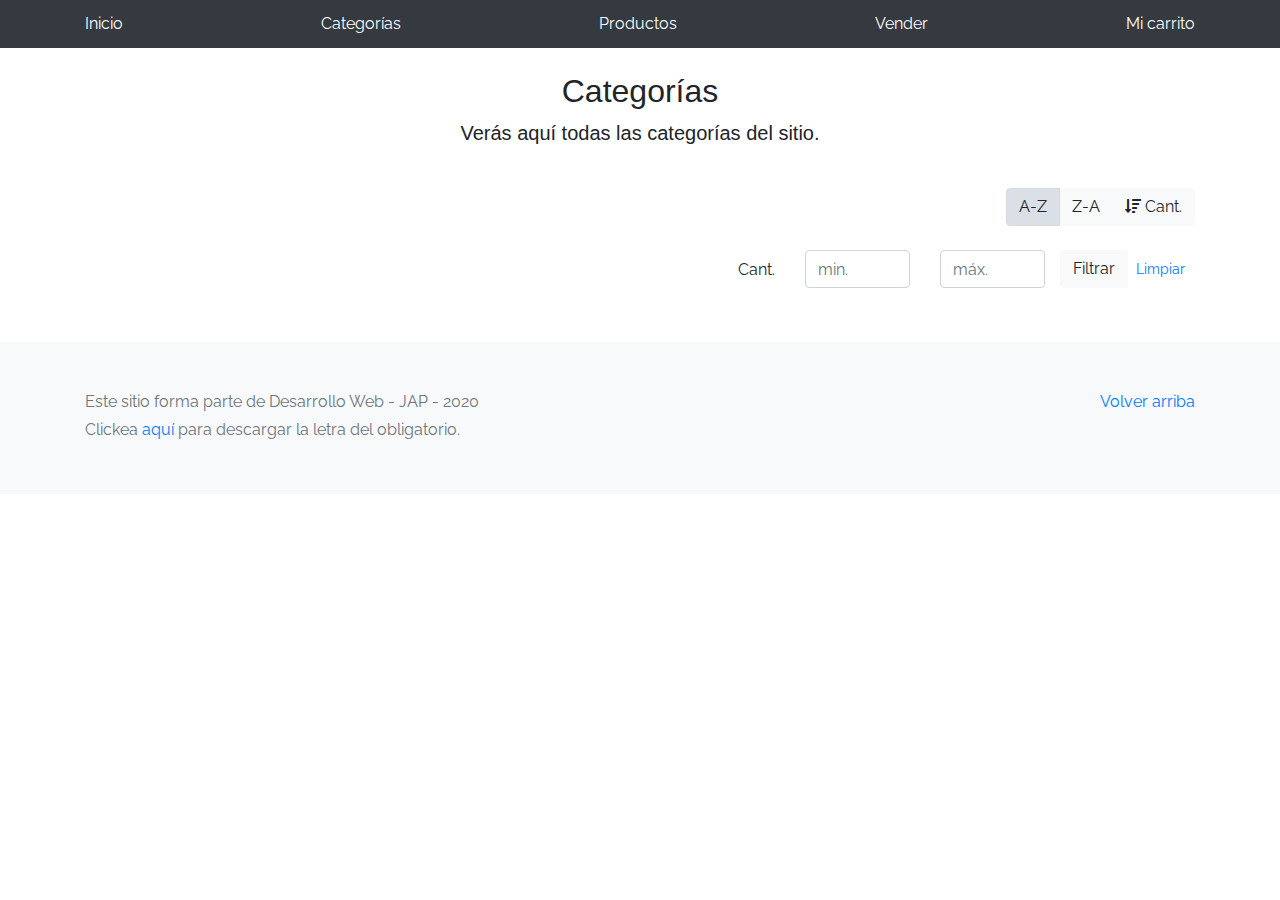
<file: Workspace_inicial/categories.html>
<!DOCTYPE html>
<!-- saved from url=(0049)https://getbootstrap.com/docs/4.3/examples/album/ -->
<html lang="en">
  <head>
    <meta http-equiv="Content-Type" content="text/html; charset=UTF-8">
    <meta name="viewport" content="width=device-width, initial-scale=1, shrink-to-fit=no">
    <meta name="description" content="">
    <title>eMercado - Todo lo que busques está aquí</title>

    <link rel="canonical" href="https://getbootstrap.com/docs/4.3/examples/album/">
    <link href="https://fonts.googleapis.com/css?family=Raleway:300,300i,400,400i,700,700i,900,900i" rel="stylesheet">
    <link href="css/font-awesome.min.css" rel="stylesheet">

    <link href="css/bootstrap.min.css" rel="stylesheet">
    <link href="css/styles.css" rel="stylesheet">
  </head>
  <body>
    <nav class="site-header sticky-top py-1 bg-dark">
      <div class="container d-flex flex-column flex-md-row justify-content-between">
        <a class="py-2 d-none d-md-inline-block" href="index.html">Inicio</a>
        <a class="py-2 d-none d-md-inline-block" href="categories.html">Categorías</a>
        <a class="py-2 d-none d-md-inline-block" href="products.html">Productos</a>
        <a class="py-2 d-none d-md-inline-block" href="sell.html">Vender</a>
        <a class="py-2 d-none d-md-inline-block" href="cart.html">Mi carrito</a>
      </div>
    </nav>
    <main role="main" class="pb-5">
        <div class="text-center p-4">
            <h2>Categorías</h2>
            <p class="lead">Verás aquí todas las categorías del sitio.</p>
        </div>
        <div class="container">
            <div class="row">
                <div class="col text-right">
                    <div class="btn-group btn-group-toggle mb-4" data-toggle="buttons">
                        <label class="btn btn-light active" id="sortAsc" >
                            <input type="radio" name="options" autocomplete="off" checked>A-Z
                        </label>
                        <label class="btn btn-light" id="sortDesc" >
                            <input type="radio" name="options" autocomplete="off">Z-A
                        </label>
                        <label class="btn btn-light" id="sortByCount" >
                            <input type="radio" name="options" autocomplete="off"><i class="fas fa-sort-amount-down mr-1"></i>Cant.
                        </label>
                    </div>
                </div>
            </div>
            <div class="row justify-content-end">
              <div class="col-md-6"></div>
                <div class="col-md-6 col-sm-12 mb-1 container">
                  <div class="row container p-0 m-0">
                    <div class="col">
                      <p class="font-weight-normal text-right my-2">Cant.</p>
                    </div>
                    <div class="col">
                      <input class="form-control" type="number" placeholder="min." id="rangeFilterCountMin">
                    </div>
                    <div class="col">
                      <input class="form-control" type="number" placeholder="máx." id="rangeFilterCountMax">
                    </div>
                    <div class="col-3 p-0">
                      <div class="btn-group" role="group">
                        <button class="btn btn-light btn-block" id="rangeFilterCount">Filtrar</button>
                        <button class="btn btn-link btn-sm" id="clearRangeFilter">Limpiar</button>
                      </div>
                    </div>
                  </div>
                </div>
            </div>
            <div class="row">
                <div class="list-group" id="cat-list-container">
                </div>
            </div>
        </div>
    </main>
    <footer class="text-muted bg-light">
      <div class="container">
        <p class="float-right">
          <a href="#">Volver arriba</a>
        </p>
        <p>Este sitio forma parte de Desarrollo Web - JAP - 2020</p>
        <p>Clickea <a target="_blank" href="Letra.pdf">aquí</a> para descargar la letra del obligatorio.</p>
      </div>
    </footer>
    <div id="spinner-wrapper"><div class="lds-ring"><div></div><div></div><div></div><div></div></div></div>
    <script src="js/jquery-3.4.1.min.js"></script>
    <script src="js/bootstrap.bundle.min.js"></script>
    <script src="js/init.js"></script>
    <script src="js/categories.js"></script>
  </body>
</html>
</file>
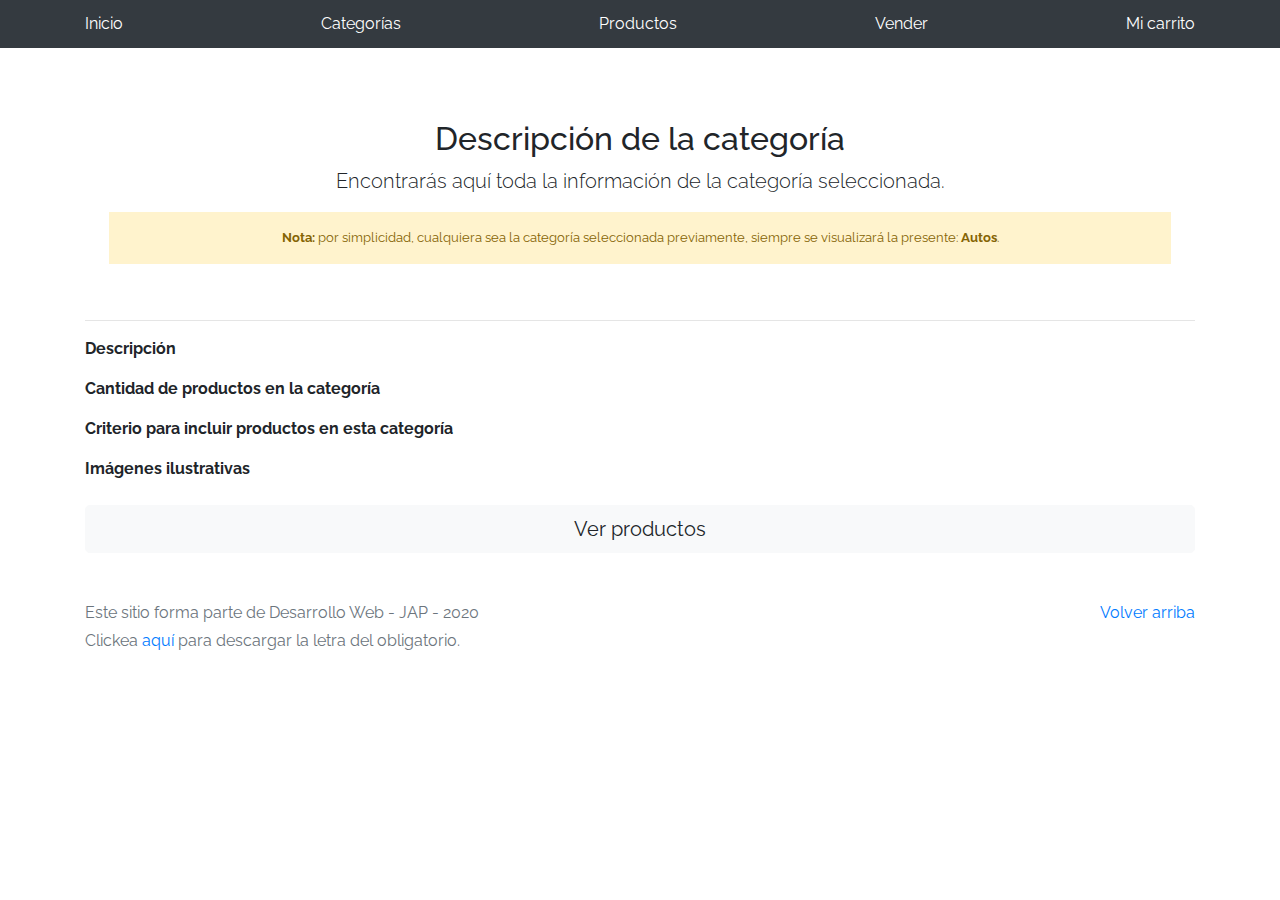
<file: Workspace_inicial/category-info.html>
<!DOCTYPE html>
<!-- saved from url=(0049)https://getbootstrap.com/docs/4.3/examples/album/ -->
<html lang="en">

<head>
  <meta http-equiv="Content-Type" content="text/html; charset=UTF-8">
  <meta name="viewport" content="width=device-width, initial-scale=1, shrink-to-fit=no">
  <meta name="description" content="">
  <title>eMercado - Todo lo que busques está aquí</title>

  <link rel="canonical" href="https://getbootstrap.com/docs/4.3/examples/album/">
  <link href="https://fonts.googleapis.com/css?family=Raleway:300,300i,400,400i,700,700i,900,900i" rel="stylesheet">
  <!-- Bootstrap core CSS -->
  <link href="css/bootstrap.min.css" rel="stylesheet">
  <link href="css/styles.css" rel="stylesheet">
</head>

<body>
  <nav class="site-header sticky-top py-1 bg-dark">
    <div class="container d-flex flex-column flex-md-row justify-content-between">
      <a class="py-2 d-none d-md-inline-block" href="index.html">Inicio</a>
      <a class="py-2 d-none d-md-inline-block" href="categories.html">Categorías</a>
      <a class="py-2 d-none d-md-inline-block" href="products.html">Productos</a>
      <a class="py-2 d-none d-md-inline-block" href="sell.html">Vender</a>
      <a class="py-2 d-none d-md-inline-block" href="cart.html">Mi carrito</a>
    </div>
  </nav>
  <main role="main">
    <div class="container mt-5">
      <div class="text-center p-4">
        <h2>Descripción de la categoría</h2>
        <p class="lead">Encontrarás aquí toda la información de la categoría seleccionada.</p>
        <p class="small alert-warning py-3"><strong>Nota: </strong>por simplicidad, cualquiera sea la categoría
          seleccionada previamente, siempre se visualizará la presente: <strong>Autos</strong>.</p>
      </div>
      <h3 id="categoryName"></h3>
      <hr class="my-3">
      <dl>
        <dt>Descripción</dt>
        <dd>
          <p id="categoryDescription"></p>
        </dd>

        <dt>Cantidad de productos en la categoría</dt>
        <dd>
          <p id="productCount"></p>
        </dd>

        <dt>Criterio para incluir productos en esta categoría</dt>
        <dd>
          <p id="productCriteria"></p>
        </dd>

        <dt>Imágenes ilustrativas</dt>
        <dd>
          <div class="row text-center text-lg-left pt-2" id="productImagesGallery">
          </div>
        </dd>
      </dl>
      <a type="button" class="btn btn-light btn-lg btn-block" href="products.html">Ver productos</a>
    </div>
  </main>
  <footer class="text-muted">
    <div class="container">
      <p class="float-right">
        <a href="#">Volver arriba</a>
      </p>
      <p>Este sitio forma parte de Desarrollo Web - JAP - 2020</p>
      <p>Clickea <a target="_blank" href="Letra.pdf">aquí</a> para descargar la letra del obligatorio.</p>
    </div>
  </footer>
  <div id="spinner-wrapper">
    <div class="lds-ring">
      <div></div>
      <div></div>
      <div></div>
      <div></div>
    </div>
  </div>
  <script src="js/jquery-3.4.1.min.js"></script>
  <script src="js/bootstrap.bundle.min.js"></script>
  <script src="js/init.js"></script>
  <script src="js/category-info.js"></script>
</body>

</html>
</file>
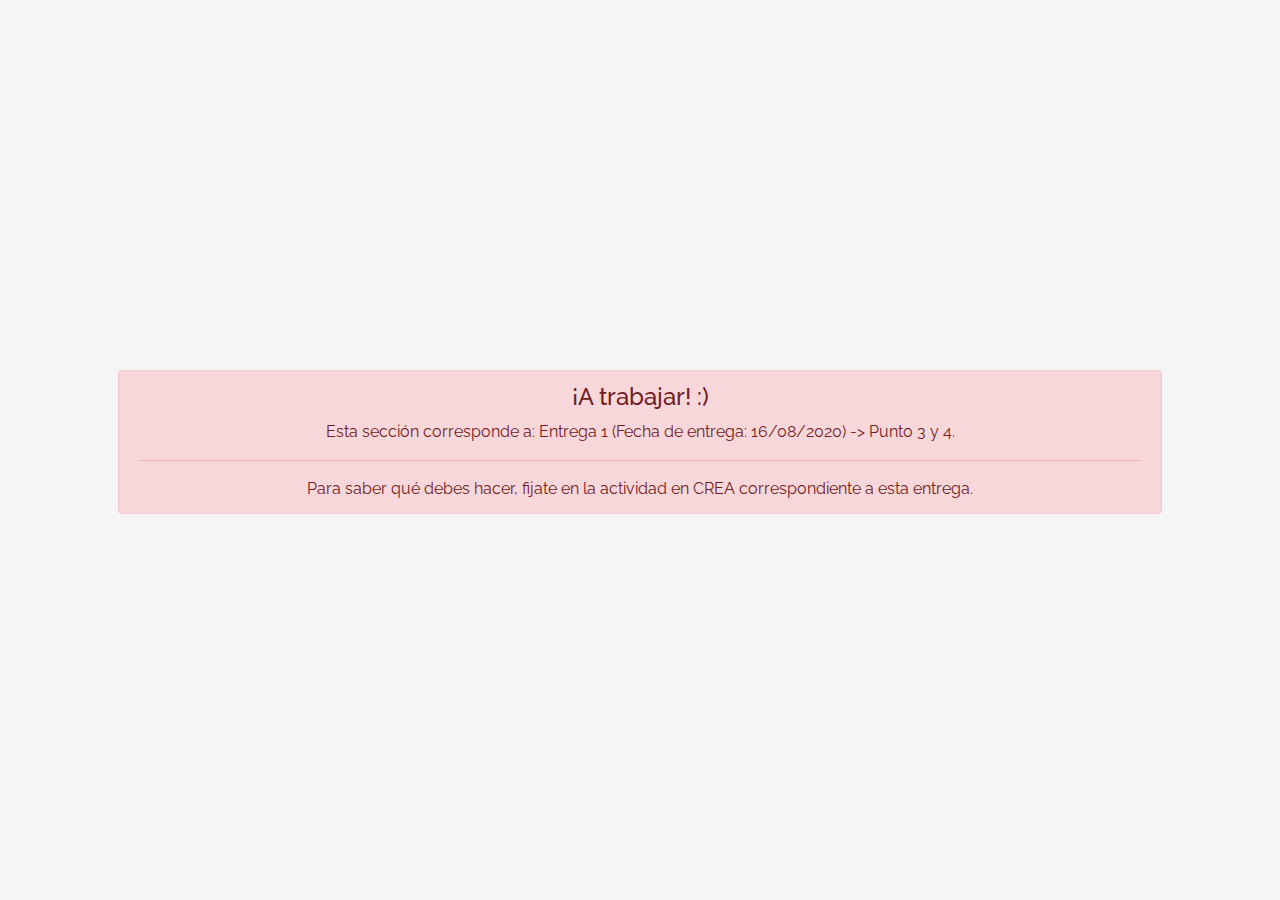
<file: Workspace_inicial/login.html>
<!DOCTYPE html>
<!-- saved from url=(0049)https://getbootstrap.com/docs/4.3/examples/album/ -->
<html lang="en">

<head>
  <meta http-equiv="Content-Type" content="text/html; charset=UTF-8">
  <meta name="viewport" content="width=device-width, initial-scale=1, shrink-to-fit=no">
  <meta name="description" content="">
  <title>eMercado - Todo lo que busques está aquí</title>

  <link rel="canonical" href="https://getbootstrap.com/docs/4.3/examples/album/">
  <link href="https://fonts.googleapis.com/css?family=Raleway:300,300i,400,400i,700,700i,900,900i" rel="stylesheet">
  <!-- Bootstrap core CSS -->
  <link href="css/bootstrap.min.css" rel="stylesheet">
  <link href="css/styles.css" rel="stylesheet">
  <style>
    html, body{
      height: 100%;
    }

    body {
      display: -ms-flexbox;
      display: flex;
      -ms-flex-align: center;
      align-items: center;
      padding-top: 40px;
      padding-bottom: 40px;
      background-color: #f5f5f5;
    }

    .signin {
      width: 100%;
      max-width: 330px;
      padding: 15px;
      margin: auto;
    }
  </style>
</head>

<body class="text-center">
  <div class="container p-5">
    <div class="alert alert-danger" role="alert" style="position: relative; width:auto; top: 0;">
      <h4 class="alert-heading">¡A trabajar! :)</h4>
      <p>Esta sección corresponde a: Entrega 1 (Fecha de entrega: 16/08/2020) -> Punto 3 y 4.</p>
      <hr>
      <p class="mb-0">Para saber qué debes hacer, fijate en la actividad en CREA correspondiente a esta entrega.</p>
    </div>
  </div>

  <script src="js/init.js"></script>
  <script src="js/login.js"></script>
</body>
</html>
</file>
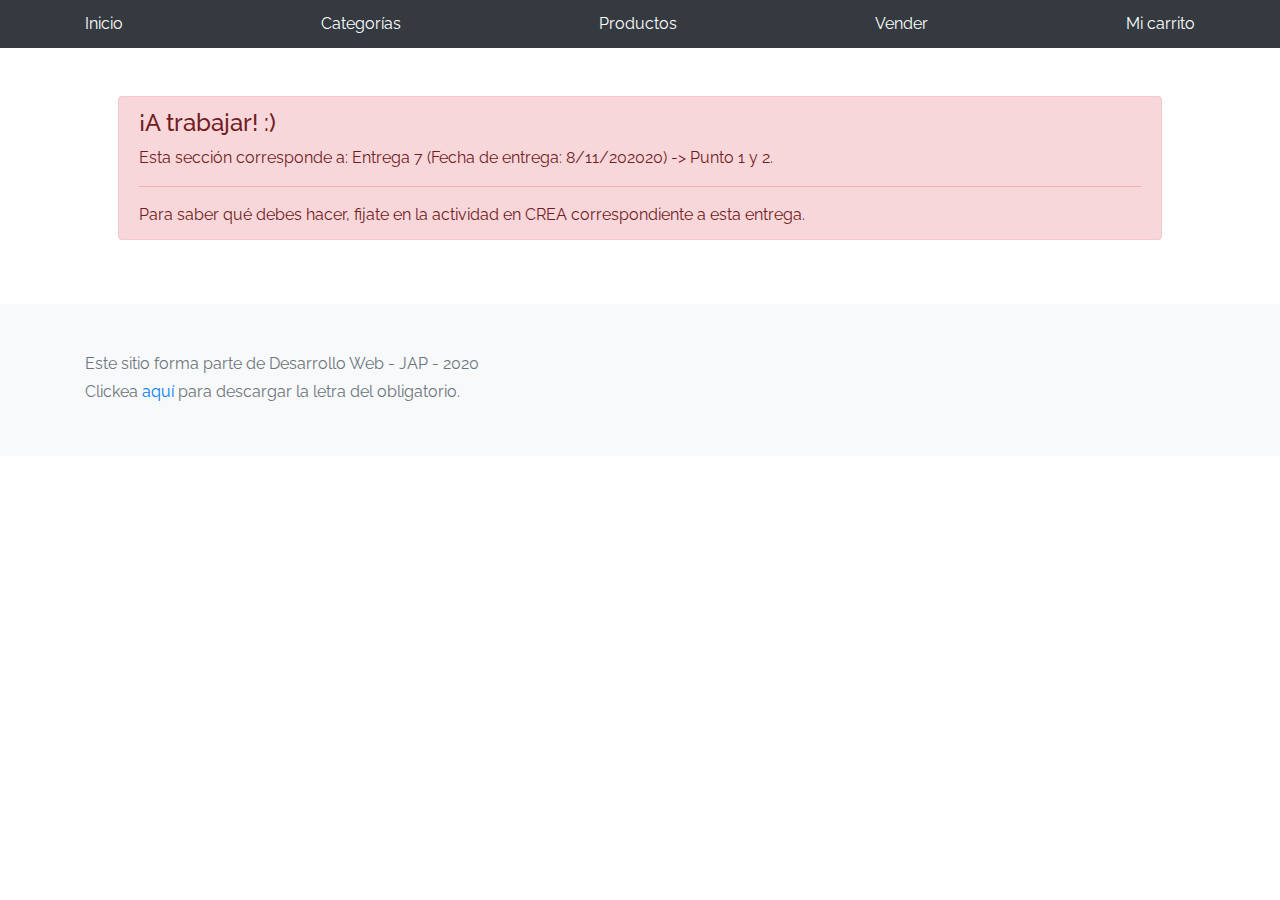
<file: Workspace_inicial/my-profile.html>
<!DOCTYPE html>
<!-- saved from url=(0049)https://getbootstrap.com/docs/4.3/examples/album/ -->
<html lang="en">

<head>
  <meta http-equiv="Content-Type" content="text/html; charset=UTF-8">

  <meta name="viewport" content="width=device-width, initial-scale=1, shrink-to-fit=no">
  <meta name="description" content="">
  <title>eMercado - Todo lo que busques está aquí</title>

  <link rel="canonical" href="https://getbootstrap.com/docs/4.3/examples/album/">
  <link href="https://fonts.googleapis.com/css?family=Raleway:300,300i,400,400i,700,700i,900,900i" rel="stylesheet">

  <style>
    .bd-placeholder-img {
      font-size: 1.125rem;
      text-anchor: middle;
      -webkit-user-select: none;
      -moz-user-select: none;
      -ms-user-select: none;
      user-select: none;
    }

    @media (min-width: 768px) {
      .bd-placeholder-img-lg {
        font-size: 3.5rem;
      }
    }
  </style>
  <link href="css/bootstrap.min.css" rel="stylesheet">
  <link href="css/styles.css" rel="stylesheet">
  <link href="css/dropzone.css" rel="stylesheet">
</head>

<body>
  <nav class="site-header sticky-top py-1 bg-dark">
    <div class="container d-flex flex-column flex-md-row justify-content-between">
      <a class="py-2 d-none d-md-inline-block" href="index.html">Inicio</a>
      <a class="py-2 d-none d-md-inline-block" href="categories.html">Categorías</a>
      <a class="py-2 d-none d-md-inline-block" href="products.html">Productos</a>
      <a class="py-2 d-none d-md-inline-block" href="sell.html">Vender</a>
      <a class="py-2 d-none d-md-inline-block" href="cart.html">Mi carrito</a>
    </div>
  </nav>
  <div class="container p-5">
    <div class="alert alert-danger" role="alert" style="position: relative; width:auto; top: 0;">
      <h4 class="alert-heading">¡A trabajar! :)</h4>
      <p>Esta sección corresponde a: Entrega 7 (Fecha de entrega: 8/11/202020) -> Punto 1 y 2.</p>
      <hr>
      <p class="mb-0">Para saber qué debes hacer, fijate en la actividad en CREA correspondiente a esta entrega.</p>
    </div>
  </div>
  <footer class="text-muted bg-light">
    <div class="container">
      <p>Este sitio forma parte de Desarrollo Web - JAP - 2020</p>
      <p>Clickea <a target="_blank" href="Letra.pdf">aquí</a> para descargar la letra del obligatorio.</p>
    </div>
  </footer>
  <div class="alert fade alert-success" role="alert" id="alertResult">
    <span id="resultSpan"></span>
    <button type="button" class="close" data-dismiss="alert" aria-label="Close">
      <span aria-hidden="true">&times;</span>
    </button>
  </div>
  <div id="spinner-wrapper">
    <div class="lds-ring">
      <div></div>
      <div></div>
      <div></div>
      <div></div>
    </div>
  </div>
  <script src="js/jquery-3.4.1.min.js"></script>
  <script src="js/bootstrap.bundle.min.js"></script>
  <script src="js/dropzone.js"></script>
  <script src="js/init.js"></script>
  <script src="js/my-profile.js"></script>
</body>

</html>
</file>
<file: css/styles.css>
.jumbotron, .card-body, .container, .site-header{
    font-family: 'Raleway', serif !important;
}

.jumbotron .display-4{
    font-weight: bold;
}

.jumbotron {
  height: 50vh;
  padding: 5em inherit;
  margin-bottom: 0;
  background-color: #53C0FB;
  background: url('../img/cover_back.png');
  background-size: cover;
  background-position: center;
  background-repeat: no-repeat;
  color: black;
  font-weight: bold;
}

@media (min-width: 768px) {
  .jumbotron {
    padding-top: 6rem;
    padding-bottom: 6rem;
  }
}

.jumbotron p:last-child {
  margin-bottom: 0;
}

.jumbotron-heading {
  font-weight: 300;
}

.jumbotron .container {
  max-width: 40rem;
  background-color: rgba(255, 255, 255, 0.5);
  border-radius: 10px;
  text-shadow: 1px 1px 2px grey;
}

.jumbotron .lead{
  font-size: 38px;
}

footer {
  padding-top: 3rem;
  padding-bottom: 3rem;
}

footer p {
  margin-bottom: .25rem;
}

.site-header a {
  color: white;
  transition: ease-in-out color .15s;
}

.light-text {
  color: white;
}

.site-header .dropdown-menu a {
  color: black;
}

.dropzone{
  border: 2px dashed #0087F7;
  border-radius: 5px;
  background: white;
}

.alert{
  position: fixed;
  top:80px;
  width: 50%;
  left: 50%;
  transform: translate(-50%, 0);
}

.lds-ring {
  display: inline-block;
  position: relative;
  width: 64px;
  height: 64px;
  top:50%;
  left: 50%;
}
.lds-ring div {
  box-sizing: border-box;
  display: block;
  position: absolute;
  width: 51px;
  height: 51px;
  margin: 6px;
  border: 6px solid #fff;
  border-radius: 50%;
  animation: lds-ring 1.2s cubic-bezier(0.5, 0, 0.5, 1) infinite;
  border-color: #fff transparent transparent transparent;
}
.lds-ring div:nth-child(1) {
  animation-delay: -0.45s;
}
.lds-ring div:nth-child(2) {
  animation-delay: -0.3s;
}
.lds-ring div:nth-child(3) {
  animation-delay: -0.15s;
}
@keyframes lds-ring {
  0% {
    transform: rotate(0deg);
  }
  100% {
    transform: rotate(360deg);
  }
}

#spinner-wrapper{
  position: fixed;
  background-color: rgba(0,0,0,0.5);
  width:100%;
  height: 100%;
  top:0;
  left:0;
  z-index: 1021;
  display: none;
}

a.custom-card,
a.custom-card:hover {
  color: inherit;
  text-decoration: inherit;
}

.checked {
  color: orange;
}
</file>
<file: css/ventanaModal.css>
.modalContainer {
    display: none; 
    position: fixed; 
    z-index: 1;
    padding-top: 100px;
    left: 0;
    top: 0;
    width: 100%;
    height: 100%; 
    overflow: auto; 
    background-color: rgb(0,0,0);
    background-color: rgba(0,0,0,0.4);
}

.modalContainer .modal-content {
    background-color: #fefefe;
    margin: auto;
    padding: 20px;
    border: 1px solid lightgray;
    border-top: 10px solid #58abb7;
    width: 60%;
}

.modalContainer .close {
    color: #aaaaaa;
    float: right;
    font-size: 28px;
    font-weight: bold;
}

.modalContainer .close:hover,
.modalContainer .close:focus {
    color: #000;
    text-decoration: none;
    cursor: pointer;
}

.asterisco {
    color: red;
    font-size: xx-large;
}
</file>
<file: Workspace_inicial/css/styles.css>
.jumbotron, .card-body, .container, .site-header{
    font-family: 'Raleway', serif !important;
}

.jumbotron .display-4{
    font-weight: bold;
}

.jumbotron {
  height: 50vh;
  padding: 5em inherit;
  margin-bottom: 0;
  background-color: #53C0FB;
  background: url('../img/cover_back.png');
  background-size: cover;
  background-position: center;
  background-repeat: no-repeat;
  color: black;
  font-weight: bold;
}

@media (min-width: 768px) {
  .jumbotron {
    padding-top: 6rem;
    padding-bottom: 6rem;
  }
}

.jumbotron p:last-child {
  margin-bottom: 0;
}

.jumbotron-heading {
  font-weight: 300;
}

.jumbotron .container {
  max-width: 40rem;
  background-color: rgba(255, 255, 255, 0.5);
  border-radius: 10px;
  text-shadow: 1px 1px 2px grey;
}

.jumbotron .lead{
  font-size: 38px;
}

footer {
  padding-top: 3rem;
  padding-bottom: 3rem;
}

footer p {
  margin-bottom: .25rem;
}

.site-header a {
  color: white;
  transition: ease-in-out color .15s;
}

.light-text {
  color: white;
}

.site-header .dropdown-menu a {
  color: black;
}

.dropzone{
  border: 2px dashed #0087F7;
  border-radius: 5px;
  background: white;
}

.alert{
  position: fixed;
  top:80px;
  width: 50%;
  left: 50%;
  transform: translate(-50%, 0);
}

.lds-ring {
  display: inline-block;
  position: relative;
  width: 64px;
  height: 64px;
  top:50%;
  left: 50%;
}
.lds-ring div {
  box-sizing: border-box;
  display: block;
  position: absolute;
  width: 51px;
  height: 51px;
  margin: 6px;
  border: 6px solid #fff;
  border-radius: 50%;
  animation: lds-ring 1.2s cubic-bezier(0.5, 0, 0.5, 1) infinite;
  border-color: #fff transparent transparent transparent;
}
.lds-ring div:nth-child(1) {
  animation-delay: -0.45s;
}
.lds-ring div:nth-child(2) {
  animation-delay: -0.3s;
}
.lds-ring div:nth-child(3) {
  animation-delay: -0.15s;
}
@keyframes lds-ring {
  0% {
    transform: rotate(0deg);
  }
  100% {
    transform: rotate(360deg);
  }
}

#spinner-wrapper{
  position: fixed;
  background-color: rgba(0,0,0,0.5);
  width:100%;
  height: 100%;
  top:0;
  left:0;
  z-index: 1021;
  display: none;
}

a.custom-card,
a.custom-card:hover {
  color: inherit;
  text-decoration: inherit;
}

.checked {
  color: orange;
}
</file>
<file: css/dropzone.css>
/*
 * The MIT License
 * Copyright (c) 2012 Matias Meno <m@tias.me>
 */
.dropzone, .dropzone * {
  box-sizing: border-box; }

.dropzone {
  position: relative; }
  .dropzone .dz-preview {
    position: relative;
    display: inline-block;
    width: 120px;
    margin: 0.5em; }
    .dropzone .dz-preview .dz-progress {
      display: block;
      height: 15px;
      border: 1px solid #aaa; }
      .dropzone .dz-preview .dz-progress .dz-upload {
        display: block;
        height: 100%;
        width: 0;
        background: green; }
    .dropzone .dz-preview .dz-error-message {
      color: red;
      display: none; }
    .dropzone .dz-preview.dz-error .dz-error-message, .dropzone .dz-preview.dz-error .dz-error-mark {
      display: block; }
    .dropzone .dz-preview.dz-success .dz-success-mark {
      display: block; }
    .dropzone .dz-preview .dz-error-mark, .dropzone .dz-preview .dz-success-mark {
      position: absolute;
      display: none;
      left: 30px;
      top: 30px;
      width: 54px;
      height: 58px;
      left: 50%;
      margin-left: -27px; }

@-webkit-keyframes passing-through {
  0% {
    opacity: 0;
    -webkit-transform: translateY(40px);
    -moz-transform: translateY(40px);
    -ms-transform: translateY(40px);
    -o-transform: translateY(40px);
    transform: translateY(40px); }
  30%, 70% {
    opacity: 1;
    -webkit-transform: translateY(0px);
    -moz-transform: translateY(0px);
    -ms-transform: translateY(0px);
    -o-transform: translateY(0px);
    transform: translateY(0px); }
  100% {
    opacity: 0;
    -webkit-transform: translateY(-40px);
    -moz-transform: translateY(-40px);
    -ms-transform: translateY(-40px);
    -o-transform: translateY(-40px);
    transform: translateY(-40px); } }
@-moz-keyframes passing-through {
  0% {
    opacity: 0;
    -webkit-transform: translateY(40px);
    -moz-transform: translateY(40px);
    -ms-transform: translateY(40px);
    -o-transform: translateY(40px);
    transform: translateY(40px); }
  30%, 70% {
    opacity: 1;
    -webkit-transform: translateY(0px);
    -moz-transform: translateY(0px);
    -ms-transform: translateY(0px);
    -o-transform: translateY(0px);
    transform: translateY(0px); }
  100% {
    opacity: 0;
    -webkit-transform: translateY(-40px);
    -moz-transform: translateY(-40px);
    -ms-transform: translateY(-40px);
    -o-transform: translateY(-40px);
    transform: translateY(-40px); } }
@keyframes passing-through {
  0% {
    opacity: 0;
    -webkit-transform: translateY(40px);
    -moz-transform: translateY(40px);
    -ms-transform: translateY(40px);
    -o-transform: translateY(40px);
    transform: translateY(40px); }
  30%, 70% {
    opacity: 1;
    -webkit-transform: translateY(0px);
    -moz-transform: translateY(0px);
    -ms-transform: translateY(0px);
    -o-transform: translateY(0px);
    transform: translateY(0px); }
  100% {
    opacity: 0;
    -webkit-transform: translateY(-40px);
    -moz-transform: translateY(-40px);
    -ms-transform: translateY(-40px);
    -o-transform: translateY(-40px);
    transform: translateY(-40px); } }
@-webkit-keyframes slide-in {
  0% {
    opacity: 0;
    -webkit-transform: translateY(40px);
    -moz-transform: translateY(40px);
    -ms-transform: translateY(40px);
    -o-transform: translateY(40px);
    transform: translateY(40px); }
  30% {
    opacity: 1;
    -webkit-transform: translateY(0px);
    -moz-transform: translateY(0px);
    -ms-transform: translateY(0px);
    -o-transform: translateY(0px);
    transform: translateY(0px); } }
@-moz-keyframes slide-in {
  0% {
    opacity: 0;
    -webkit-transform: translateY(40px);
    -moz-transform: translateY(40px);
    -ms-transform: translateY(40px);
    -o-transform: translateY(40px);
    transform: translateY(40px); }
  30% {
    opacity: 1;
    -webkit-transform: translateY(0px);
    -moz-transform: translateY(0px);
    -ms-transform: translateY(0px);
    -o-transform: translateY(0px);
    transform: translateY(0px); } }
@keyframes slide-in {
  0% {
    opacity: 0;
    -webkit-transform: translateY(40px);
    -moz-transform: translateY(40px);
    -ms-transform: translateY(40px);
    -o-transform: translateY(40px);
    transform: translateY(40px); }
  30% {
    opacity: 1;
    -webkit-transform: translateY(0px);
    -moz-transform: translateY(0px);
    -ms-transform: translateY(0px);
    -o-transform: translateY(0px);
    transform: translateY(0px); } }
@-webkit-keyframes pulse {
  0% {
    -webkit-transform: scale(1);
    -moz-transform: scale(1);
    -ms-transform: scale(1);
    -o-transform: scale(1);
    transform: scale(1); }
  10% {
    -webkit-transform: scale(1.1);
    -moz-transform: scale(1.1);
    -ms-transform: scale(1.1);
    -o-transform: scale(1.1);
    transform: scale(1.1); }
  20% {
    -webkit-transform: scale(1);
    -moz-transform: scale(1);
    -ms-transform: scale(1);
    -o-transform: scale(1);
    transform: scale(1); } }
@-moz-keyframes pulse {
  0% {
    -webkit-transform: scale(1);
    -moz-transform: scale(1);
    -ms-transform: scale(1);
    -o-transform: scale(1);
    transform: scale(1); }
  10% {
    -webkit-transform: scale(1.1);
    -moz-transform: scale(1.1);
    -ms-transform: scale(1.1);
    -o-transform: scale(1.1);
    transform: scale(1.1); }
  20% {
    -webkit-transform: scale(1);
    -moz-transform: scale(1);
    -ms-transform: scale(1);
    -o-transform: scale(1);
    transform: scale(1); } }
@keyframes pulse {
  0% {
    -webkit-transform: scale(1);
    -moz-transform: scale(1);
    -ms-transform: scale(1);
    -o-transform: scale(1);
    transform: scale(1); }
  10% {
    -webkit-transform: scale(1.1);
    -moz-transform: scale(1.1);
    -ms-transform: scale(1.1);
    -o-transform: scale(1.1);
    transform: scale(1.1); }
  20% {
    -webkit-transform: scale(1);
    -moz-transform: scale(1);
    -ms-transform: scale(1);
    -o-transform: scale(1);
    transform: scale(1); } }
#file-upload, #file-upload * {
  box-sizing: border-box; }

#file-upload {
  min-height: 150px;
  border: 2px dashed silver;
  border-radius: 5px;
  background: white;
margin-bottom: 10px;}
  #file-upload.dz-clickable {
    cursor: pointer; }
    #file-upload.dz-clickable * {
      cursor: default; }
    #file-upload.dz-clickable .dz-message, #file-upload.dz-clickable .dz-message * {
      cursor: pointer; }
  #file-upload.dz-started .dz-message {
    display: none; }
  #file-upload.dz-drag-hover {
    border-style: solid; }
    #file-upload.dz-drag-hover .dz-message {
      opacity: 0.5; }
  #file-upload .dz-message {
    text-align: center;
    margin: 4em 0; }
  #file-upload .dz-preview {
    position: relative;
    display: inline-block;
    vertical-align: top;
    margin: 16px;
    min-height: 100px; }
    #file-upload .dz-preview:hover {
      z-index: 1000; }
      #file-upload .dz-preview:hover .dz-details {
        opacity: 1; }
    #file-upload .dz-preview.dz-file-preview .dz-image {
      border-radius: 20px;
      background: #999;
      background: linear-gradient(to bottom, #eee, #ddd); }
    #file-upload .dz-preview.dz-file-preview .dz-details {
      opacity: 1; }
    #file-upload .dz-preview.dz-image-preview {
      background: white; }
      #file-upload .dz-preview.dz-image-preview .dz-details {
        -webkit-transition: opacity 0.2s linear;
        -moz-transition: opacity 0.2s linear;
        -ms-transition: opacity 0.2s linear;
        -o-transition: opacity 0.2s linear;
        transition: opacity 0.2s linear; }
    #file-upload .dz-preview .dz-remove {
      font-size: 14px;
      text-align: center;
      display: block;
      cursor: pointer;
      border: none; }
      #file-upload .dz-preview .dz-remove:hover {
        text-decoration: underline; }
    #file-upload .dz-preview:hover .dz-details {
      opacity: 1; }
    #file-upload .dz-preview .dz-details {
      z-index: 20;
      position: absolute;
      top: 0;
      left: 0;
      opacity: 0;
      font-size: 13px;
      min-width: 100%;
      max-width: 100%;
      padding: 2em 1em;
      text-align: center;
      color: rgba(0, 0, 0, 0.9);
      line-height: 150%; }
      #file-upload .dz-preview .dz-details .dz-size {
        margin-bottom: 1em;
        font-size: 16px; }
      #file-upload .dz-preview .dz-details .dz-filename {
        white-space: nowrap; }
        #file-upload .dz-preview .dz-details .dz-filename:hover span {
          border: 1px solid rgba(200, 200, 200, 0.8);
          background-color: rgba(255, 255, 255, 0.8); }
        #file-upload .dz-preview .dz-details .dz-filename:not(:hover) {
          overflow: hidden;
          text-overflow: ellipsis; }
          #file-upload .dz-preview .dz-details .dz-filename:not(:hover) span {
            border: 1px solid transparent; }
      #file-upload .dz-preview .dz-details .dz-filename span, #file-upload .dz-preview .dz-details .dz-size span {
        background-color: rgba(255, 255, 255, 0.4);
        padding: 0 0.4em;
        border-radius: 3px; }
    #file-upload .dz-preview:hover .dz-image img {
      -webkit-transform: scale(1.05, 1.05);
      -moz-transform: scale(1.05, 1.05);
      -ms-transform: scale(1.05, 1.05);
      -o-transform: scale(1.05, 1.05);
      transform: scale(1.05, 1.05);
      -webkit-filter: blur(8px);
      filter: blur(8px); }
    #file-upload .dz-preview .dz-image {
      border-radius: 20px;
      overflow: hidden;
      width: 120px;
      height: 120px;
      position: relative;
      display: block;
      z-index: 10; }
      #file-upload .dz-preview .dz-image img {
        display: block; }
    #file-upload .dz-preview.dz-success .dz-success-mark {
      -webkit-animation: passing-through 3s cubic-bezier(0.77, 0, 0.175, 1);
      -moz-animation: passing-through 3s cubic-bezier(0.77, 0, 0.175, 1);
      -ms-animation: passing-through 3s cubic-bezier(0.77, 0, 0.175, 1);
      -o-animation: passing-through 3s cubic-bezier(0.77, 0, 0.175, 1);
      animation: passing-through 3s cubic-bezier(0.77, 0, 0.175, 1); }
    #file-upload .dz-preview.dz-error .dz-error-mark {
      opacity: 1;
      -webkit-animation: slide-in 3s cubic-bezier(0.77, 0, 0.175, 1);
      -moz-animation: slide-in 3s cubic-bezier(0.77, 0, 0.175, 1);
      -ms-animation: slide-in 3s cubic-bezier(0.77, 0, 0.175, 1);
      -o-animation: slide-in 3s cubic-bezier(0.77, 0, 0.175, 1);
      animation: slide-in 3s cubic-bezier(0.77, 0, 0.175, 1); }
    #file-upload .dz-preview .dz-success-mark, #file-upload .dz-preview .dz-error-mark {
      pointer-events: none;
      opacity: 0;
      z-index: 500;
      position: absolute;
      display: block;
      top: 50%;
      left: 50%;
      margin-left: -27px;
      margin-top: -27px; }
      #file-upload .dz-preview .dz-success-mark svg, #file-upload .dz-preview .dz-error-mark svg {
        display: block;
        width: 54px;
        height: 54px; }
    #file-upload .dz-preview.dz-processing .dz-progress {
      opacity: 1;
      -webkit-transition: all 0.2s linear;
      -moz-transition: all 0.2s linear;
      -ms-transition: all 0.2s linear;
      -o-transition: all 0.2s linear;
      transition: all 0.2s linear; }
    #file-upload .dz-preview.dz-complete .dz-progress {
      opacity: 0;
      -webkit-transition: opacity 0.4s ease-in;
      -moz-transition: opacity 0.4s ease-in;
      -ms-transition: opacity 0.4s ease-in;
      -o-transition: opacity 0.4s ease-in;
      transition: opacity 0.4s ease-in; }
    #file-upload .dz-preview:not(.dz-processing) .dz-progress {
      -webkit-animation: pulse 6s ease infinite;
      -moz-animation: pulse 6s ease infinite;
      -ms-animation: pulse 6s ease infinite;
      -o-animation: pulse 6s ease infinite;
      animation: pulse 6s ease infinite; }
    #file-upload .dz-preview .dz-progress {
      opacity: 1;
      z-index: 1000;
      pointer-events: none;
      position: absolute;
      height: 16px;
      left: 50%;
      top: 50%;
      margin-top: -8px;
      width: 80px;
      margin-left: -40px;
      background: rgba(255, 255, 255, 0.9);
      -webkit-transform: scale(1);
      border-radius: 8px;
      overflow: hidden; }
      #file-upload .dz-preview .dz-progress .dz-upload {
        background: #333;
        background: linear-gradient(to bottom, #666, #444);
        position: absolute;
        top: 0;
        left: 0;
        bottom: 0;
        width: 0;
        -webkit-transition: width 300ms ease-in-out;
        -moz-transition: width 300ms ease-in-out;
        -ms-transition: width 300ms ease-in-out;
        -o-transition: width 300ms ease-in-out;
        transition: width 300ms ease-in-out; }
    #file-upload .dz-preview.dz-error .dz-error-message {
      display: block; }
    #file-upload .dz-preview.dz-error:hover .dz-error-message {
      opacity: 1;
      pointer-events: auto; }
    #file-upload .dz-preview .dz-error-message {
      pointer-events: none;
      z-index: 1000;
      position: absolute;
      display: block;
      display: none;
      opacity: 0;
      -webkit-transition: opacity 0.3s ease;
      -moz-transition: opacity 0.3s ease;
      -ms-transition: opacity 0.3s ease;
      -o-transition: opacity 0.3s ease;
      transition: opacity 0.3s ease;
      border-radius: 8px;
      font-size: 13px;
      top: 130px;
      left: -10px;
      width: 140px;
      background: #be2626;
      background: linear-gradient(to bottom, #be2626, #a92222);
      padding: 0.5em 1.2em;
      color: white; }
      #file-upload .dz-preview .dz-error-message:after {
        content: '';
        position: absolute;
        top: -6px;
        left: 64px;
        width: 0;
        height: 0;
        border-left: 6px solid transparent;
        border-right: 6px solid transparent;
        border-bottom: 6px solid #be2626; }

#file-upload .dz-preview.dz-error .dz-error-message, #file-upload .dz-preview.dz-error .dz-error-mark{
  display: none;
}
</file>
<file: Workspace_inicial/css/dropzone.css>
/*
 * The MIT License
 * Copyright (c) 2012 Matias Meno <m@tias.me>
 */
.dropzone, .dropzone * {
  box-sizing: border-box; }

.dropzone {
  position: relative; }
  .dropzone .dz-preview {
    position: relative;
    display: inline-block;
    width: 120px;
    margin: 0.5em; }
    .dropzone .dz-preview .dz-progress {
      display: block;
      height: 15px;
      border: 1px solid #aaa; }
      .dropzone .dz-preview .dz-progress .dz-upload {
        display: block;
        height: 100%;
        width: 0;
        background: green; }
    .dropzone .dz-preview .dz-error-message {
      color: red;
      display: none; }
    .dropzone .dz-preview.dz-error .dz-error-message, .dropzone .dz-preview.dz-error .dz-error-mark {
      display: block; }
    .dropzone .dz-preview.dz-success .dz-success-mark {
      display: block; }
    .dropzone .dz-preview .dz-error-mark, .dropzone .dz-preview .dz-success-mark {
      position: absolute;
      display: none;
      left: 30px;
      top: 30px;
      width: 54px;
      height: 58px;
      left: 50%;
      margin-left: -27px; }

@-webkit-keyframes passing-through {
  0% {
    opacity: 0;
    -webkit-transform: translateY(40px);
    -moz-transform: translateY(40px);
    -ms-transform: translateY(40px);
    -o-transform: translateY(40px);
    transform: translateY(40px); }
  30%, 70% {
    opacity: 1;
    -webkit-transform: translateY(0px);
    -moz-transform: translateY(0px);
    -ms-transform: translateY(0px);
    -o-transform: translateY(0px);
    transform: translateY(0px); }
  100% {
    opacity: 0;
    -webkit-transform: translateY(-40px);
    -moz-transform: translateY(-40px);
    -ms-transform: translateY(-40px);
    -o-transform: translateY(-40px);
    transform: translateY(-40px); } }
@-moz-keyframes passing-through {
  0% {
    opacity: 0;
    -webkit-transform: translateY(40px);
    -moz-transform: translateY(40px);
    -ms-transform: translateY(40px);
    -o-transform: translateY(40px);
    transform: translateY(40px); }
  30%, 70% {
    opacity: 1;
    -webkit-transform: translateY(0px);
    -moz-transform: translateY(0px);
    -ms-transform: translateY(0px);
    -o-transform: translateY(0px);
    transform: translateY(0px); }
  100% {
    opacity: 0;
    -webkit-transform: translateY(-40px);
    -moz-transform: translateY(-40px);
    -ms-transform: translateY(-40px);
    -o-transform: translateY(-40px);
    transform: translateY(-40px); } }
@keyframes passing-through {
  0% {
    opacity: 0;
    -webkit-transform: translateY(40px);
    -moz-transform: translateY(40px);
    -ms-transform: translateY(40px);
    -o-transform: translateY(40px);
    transform: translateY(40px); }
  30%, 70% {
    opacity: 1;
    -webkit-transform: translateY(0px);
    -moz-transform: translateY(0px);
    -ms-transform: translateY(0px);
    -o-transform: translateY(0px);
    transform: translateY(0px); }
  100% {
    opacity: 0;
    -webkit-transform: translateY(-40px);
    -moz-transform: translateY(-40px);
    -ms-transform: translateY(-40px);
    -o-transform: translateY(-40px);
    transform: translateY(-40px); } }
@-webkit-keyframes slide-in {
  0% {
    opacity: 0;
    -webkit-transform: translateY(40px);
    -moz-transform: translateY(40px);
    -ms-transform: translateY(40px);
    -o-transform: translateY(40px);
    transform: translateY(40px); }
  30% {
    opacity: 1;
    -webkit-transform: translateY(0px);
    -moz-transform: translateY(0px);
    -ms-transform: translateY(0px);
    -o-transform: translateY(0px);
    transform: translateY(0px); } }
@-moz-keyframes slide-in {
  0% {
    opacity: 0;
    -webkit-transform: translateY(40px);
    -moz-transform: translateY(40px);
    -ms-transform: translateY(40px);
    -o-transform: translateY(40px);
    transform: translateY(40px); }
  30% {
    opacity: 1;
    -webkit-transform: translateY(0px);
    -moz-transform: translateY(0px);
    -ms-transform: translateY(0px);
    -o-transform: translateY(0px);
    transform: translateY(0px); } }
@keyframes slide-in {
  0% {
    opacity: 0;
    -webkit-transform: translateY(40px);
    -moz-transform: translateY(40px);
    -ms-transform: translateY(40px);
    -o-transform: translateY(40px);
    transform: translateY(40px); }
  30% {
    opacity: 1;
    -webkit-transform: translateY(0px);
    -moz-transform: translateY(0px);
    -ms-transform: translateY(0px);
    -o-transform: translateY(0px);
    transform: translateY(0px); } }
@-webkit-keyframes pulse {
  0% {
    -webkit-transform: scale(1);
    -moz-transform: scale(1);
    -ms-transform: scale(1);
    -o-transform: scale(1);
    transform: scale(1); }
  10% {
    -webkit-transform: scale(1.1);
    -moz-transform: scale(1.1);
    -ms-transform: scale(1.1);
    -o-transform: scale(1.1);
    transform: scale(1.1); }
  20% {
    -webkit-transform: scale(1);
    -moz-transform: scale(1);
    -ms-transform: scale(1);
    -o-transform: scale(1);
    transform: scale(1); } }
@-moz-keyframes pulse {
  0% {
    -webkit-transform: scale(1);
    -moz-transform: scale(1);
    -ms-transform: scale(1);
    -o-transform: scale(1);
    transform: scale(1); }
  10% {
    -webkit-transform: scale(1.1);
    -moz-transform: scale(1.1);
    -ms-transform: scale(1.1);
    -o-transform: scale(1.1);
    transform: scale(1.1); }
  20% {
    -webkit-transform: scale(1);
    -moz-transform: scale(1);
    -ms-transform: scale(1);
    -o-transform: scale(1);
    transform: scale(1); } }
@keyframes pulse {
  0% {
    -webkit-transform: scale(1);
    -moz-transform: scale(1);
    -ms-transform: scale(1);
    -o-transform: scale(1);
    transform: scale(1); }
  10% {
    -webkit-transform: scale(1.1);
    -moz-transform: scale(1.1);
    -ms-transform: scale(1.1);
    -o-transform: scale(1.1);
    transform: scale(1.1); }
  20% {
    -webkit-transform: scale(1);
    -moz-transform: scale(1);
    -ms-transform: scale(1);
    -o-transform: scale(1);
    transform: scale(1); } }
#file-upload, #file-upload * {
  box-sizing: border-box; }

#file-upload {
  min-height: 150px;
  border: 2px dashed silver;
  border-radius: 5px;
  background: white;
margin-bottom: 10px;}
  #file-upload.dz-clickable {
    cursor: pointer; }
    #file-upload.dz-clickable * {
      cursor: default; }
    #file-upload.dz-clickable .dz-message, #file-upload.dz-clickable .dz-message * {
      cursor: pointer; }
  #file-upload.dz-started .dz-message {
    display: none; }
  #file-upload.dz-drag-hover {
    border-style: solid; }
    #file-upload.dz-drag-hover .dz-message {
      opacity: 0.5; }
  #file-upload .dz-message {
    text-align: center;
    margin: 4em 0; }
  #file-upload .dz-preview {
    position: relative;
    display: inline-block;
    vertical-align: top;
    margin: 16px;
    min-height: 100px; }
    #file-upload .dz-preview:hover {
      z-index: 1000; }
      #file-upload .dz-preview:hover .dz-details {
        opacity: 1; }
    #file-upload .dz-preview.dz-file-preview .dz-image {
      border-radius: 20px;
      background: #999;
      background: linear-gradient(to bottom, #eee, #ddd); }
    #file-upload .dz-preview.dz-file-preview .dz-details {
      opacity: 1; }
    #file-upload .dz-preview.dz-image-preview {
      background: white; }
      #file-upload .dz-preview.dz-image-preview .dz-details {
        -webkit-transition: opacity 0.2s linear;
        -moz-transition: opacity 0.2s linear;
        -ms-transition: opacity 0.2s linear;
        -o-transition: opacity 0.2s linear;
        transition: opacity 0.2s linear; }
    #file-upload .dz-preview .dz-remove {
      font-size: 14px;
      text-align: center;
      display: block;
      cursor: pointer;
      border: none; }
      #file-upload .dz-preview .dz-remove:hover {
        text-decoration: underline; }
    #file-upload .dz-preview:hover .dz-details {
      opacity: 1; }
    #file-upload .dz-preview .dz-details {
      z-index: 20;
      position: absolute;
      top: 0;
      left: 0;
      opacity: 0;
      font-size: 13px;
      min-width: 100%;
      max-width: 100%;
      padding: 2em 1em;
      text-align: center;
      color: rgba(0, 0, 0, 0.9);
      line-height: 150%; }
      #file-upload .dz-preview .dz-details .dz-size {
        margin-bottom: 1em;
        font-size: 16px; }
      #file-upload .dz-preview .dz-details .dz-filename {
        white-space: nowrap; }
        #file-upload .dz-preview .dz-details .dz-filename:hover span {
          border: 1px solid rgba(200, 200, 200, 0.8);
          background-color: rgba(255, 255, 255, 0.8); }
        #file-upload .dz-preview .dz-details .dz-filename:not(:hover) {
          overflow: hidden;
          text-overflow: ellipsis; }
          #file-upload .dz-preview .dz-details .dz-filename:not(:hover) span {
            border: 1px solid transparent; }
      #file-upload .dz-preview .dz-details .dz-filename span, #file-upload .dz-preview .dz-details .dz-size span {
        background-color: rgba(255, 255, 255, 0.4);
        padding: 0 0.4em;
        border-radius: 3px; }
    #file-upload .dz-preview:hover .dz-image img {
      -webkit-transform: scale(1.05, 1.05);
      -moz-transform: scale(1.05, 1.05);
      -ms-transform: scale(1.05, 1.05);
      -o-transform: scale(1.05, 1.05);
      transform: scale(1.05, 1.05);
      -webkit-filter: blur(8px);
      filter: blur(8px); }
    #file-upload .dz-preview .dz-image {
      border-radius: 20px;
      overflow: hidden;
      width: 120px;
      height: 120px;
      position: relative;
      display: block;
      z-index: 10; }
      #file-upload .dz-preview .dz-image img {
        display: block; }
    #file-upload .dz-preview.dz-success .dz-success-mark {
      -webkit-animation: passing-through 3s cubic-bezier(0.77, 0, 0.175, 1);
      -moz-animation: passing-through 3s cubic-bezier(0.77, 0, 0.175, 1);
      -ms-animation: passing-through 3s cubic-bezier(0.77, 0, 0.175, 1);
      -o-animation: passing-through 3s cubic-bezier(0.77, 0, 0.175, 1);
      animation: passing-through 3s cubic-bezier(0.77, 0, 0.175, 1); }
    #file-upload .dz-preview.dz-error .dz-error-mark {
      opacity: 1;
      -webkit-animation: slide-in 3s cubic-bezier(0.77, 0, 0.175, 1);
      -moz-animation: slide-in 3s cubic-bezier(0.77, 0, 0.175, 1);
      -ms-animation: slide-in 3s cubic-bezier(0.77, 0, 0.175, 1);
      -o-animation: slide-in 3s cubic-bezier(0.77, 0, 0.175, 1);
      animation: slide-in 3s cubic-bezier(0.77, 0, 0.175, 1); }
    #file-upload .dz-preview .dz-success-mark, #file-upload .dz-preview .dz-error-mark {
      pointer-events: none;
      opacity: 0;
      z-index: 500;
      position: absolute;
      display: block;
      top: 50%;
      left: 50%;
      margin-left: -27px;
      margin-top: -27px; }
      #file-upload .dz-preview .dz-success-mark svg, #file-upload .dz-preview .dz-error-mark svg {
        display: block;
        width: 54px;
        height: 54px; }
    #file-upload .dz-preview.dz-processing .dz-progress {
      opacity: 1;
      -webkit-transition: all 0.2s linear;
      -moz-transition: all 0.2s linear;
      -ms-transition: all 0.2s linear;
      -o-transition: all 0.2s linear;
      transition: all 0.2s linear; }
    #file-upload .dz-preview.dz-complete .dz-progress {
      opacity: 0;
      -webkit-transition: opacity 0.4s ease-in;
      -moz-transition: opacity 0.4s ease-in;
      -ms-transition: opacity 0.4s ease-in;
      -o-transition: opacity 0.4s ease-in;
      transition: opacity 0.4s ease-in; }
    #file-upload .dz-preview:not(.dz-processing) .dz-progress {
      -webkit-animation: pulse 6s ease infinite;
      -moz-animation: pulse 6s ease infinite;
      -ms-animation: pulse 6s ease infinite;
      -o-animation: pulse 6s ease infinite;
      animation: pulse 6s ease infinite; }
    #file-upload .dz-preview .dz-progress {
      opacity: 1;
      z-index: 1000;
      pointer-events: none;
      position: absolute;
      height: 16px;
      left: 50%;
      top: 50%;
      margin-top: -8px;
      width: 80px;
      margin-left: -40px;
      background: rgba(255, 255, 255, 0.9);
      -webkit-transform: scale(1);
      border-radius: 8px;
      overflow: hidden; }
      #file-upload .dz-preview .dz-progress .dz-upload {
        background: #333;
        background: linear-gradient(to bottom, #666, #444);
        position: absolute;
        top: 0;
        left: 0;
        bottom: 0;
        width: 0;
        -webkit-transition: width 300ms ease-in-out;
        -moz-transition: width 300ms ease-in-out;
        -ms-transition: width 300ms ease-in-out;
        -o-transition: width 300ms ease-in-out;
        transition: width 300ms ease-in-out; }
    #file-upload .dz-preview.dz-error .dz-error-message {
      display: block; }
    #file-upload .dz-preview.dz-error:hover .dz-error-message {
      opacity: 1;
      pointer-events: auto; }
    #file-upload .dz-preview .dz-error-message {
      pointer-events: none;
      z-index: 1000;
      position: absolute;
      display: block;
      display: none;
      opacity: 0;
      -webkit-transition: opacity 0.3s ease;
      -moz-transition: opacity 0.3s ease;
      -ms-transition: opacity 0.3s ease;
      -o-transition: opacity 0.3s ease;
      transition: opacity 0.3s ease;
      border-radius: 8px;
      font-size: 13px;
      top: 130px;
      left: -10px;
      width: 140px;
      background: #be2626;
      background: linear-gradient(to bottom, #be2626, #a92222);
      padding: 0.5em 1.2em;
      color: white; }
      #file-upload .dz-preview .dz-error-message:after {
        content: '';
        position: absolute;
        top: -6px;
        left: 64px;
        width: 0;
        height: 0;
        border-left: 6px solid transparent;
        border-right: 6px solid transparent;
        border-bottom: 6px solid #be2626; }

#file-upload .dz-preview.dz-error .dz-error-message, #file-upload .dz-preview.dz-error .dz-error-mark{
  display: none;
}
</file>
